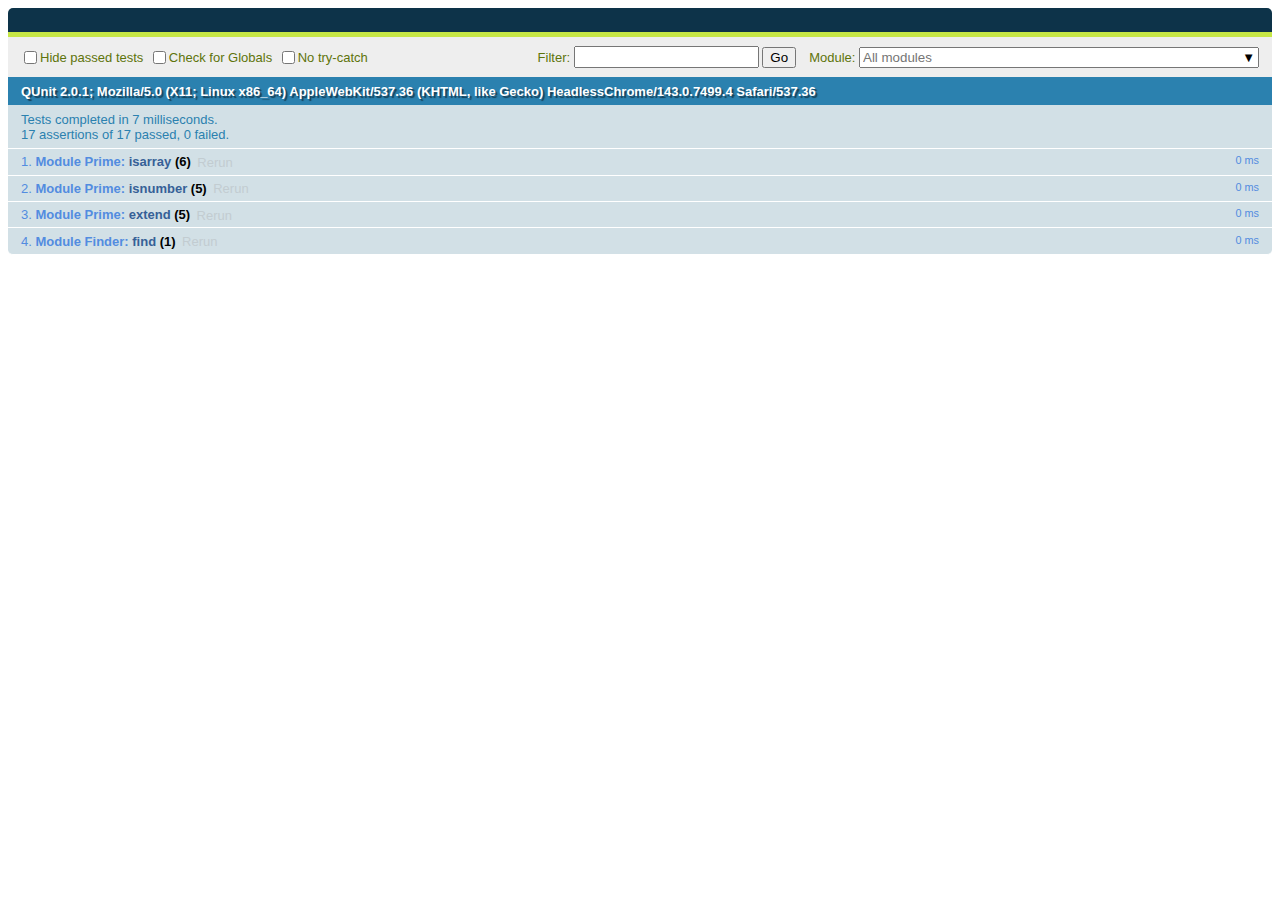
<file: js/test/test.html>
<!DOCTYPE html>
<html>
	<head>
		<meta charset="utf-8" />
		<title></title>
		<link href="qunit/qunit-2.0.1.css" rel="stylesheet" />
		
	</head>
	<body>
		<div id="qunit"></div>
		<div id="qunit-fixture"></div>
		
		
		
		
		
		
		
		<!-- 待测试js库 -->
		<script src="../prime.js"></script>
		<script src="../finder.js"></script>
		<script src="../../dev_document/js/sizzle.js"></script>
		
		
		<!-- 测试用例 -->
		<script src="qunit/qunit-2.0.1.js"></script>
		<script src="test.js"></script>
	</body>
</html>
</file>
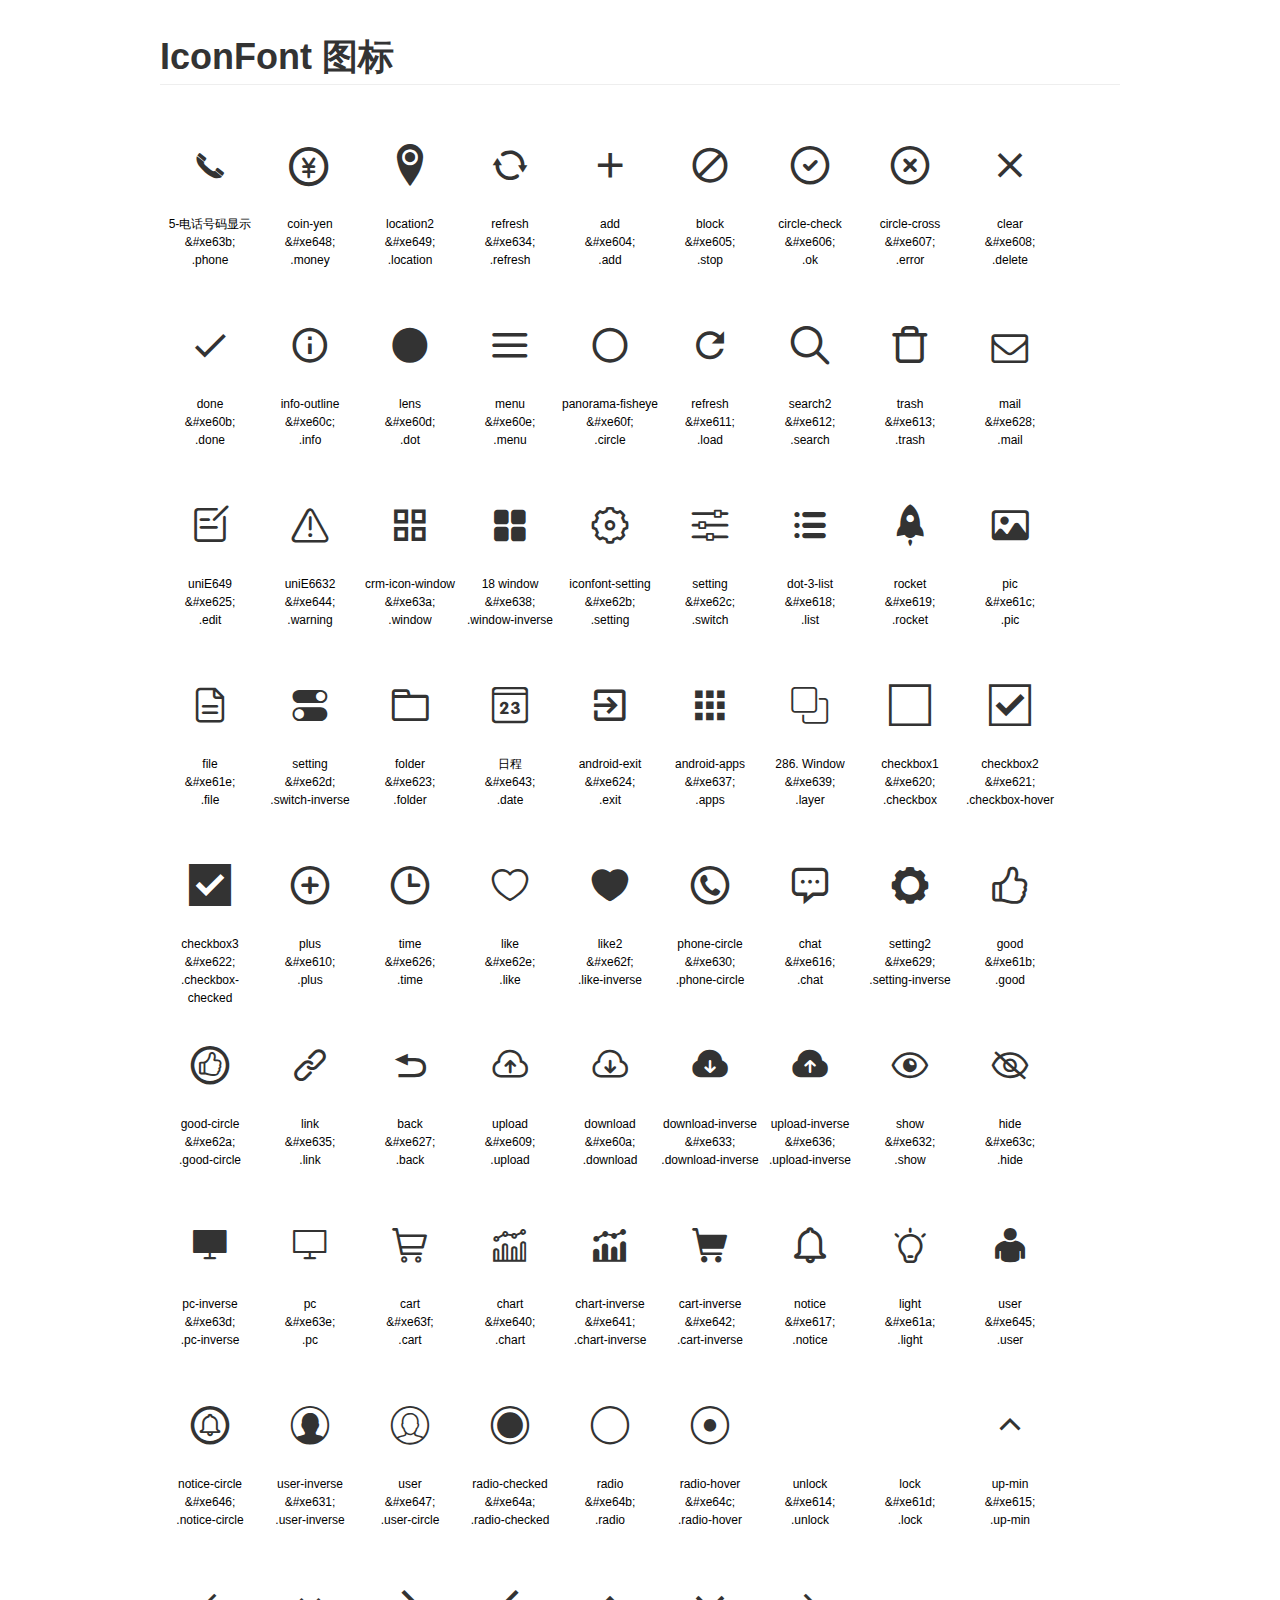
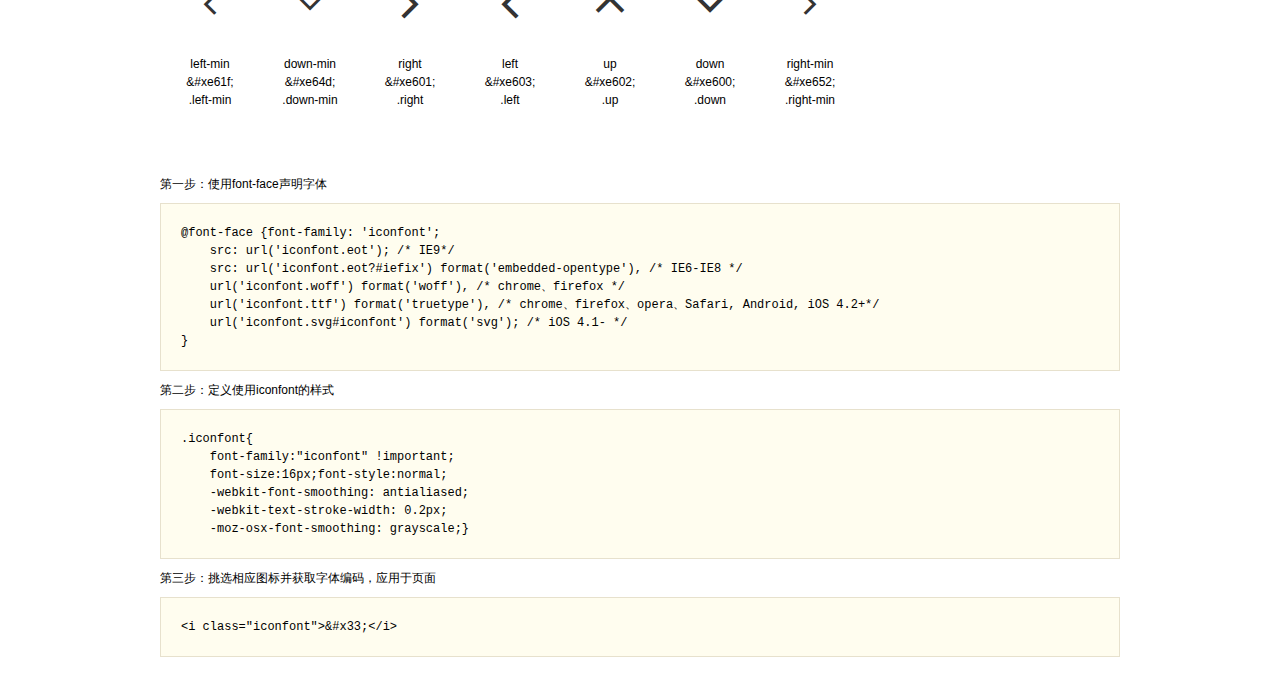
<file: less/iconfont/demo.html>
<!DOCTYPE html>
<html>
<head>
    <meta charset="utf-8"/>
    <title>IconFont</title>
    <link rel="stylesheet" href="demo.css">
    <link rel="stylesheet" href="iconfont.css">
</head>
<body>
    <div class="main">
        <h1>IconFont 图标</h1>
        <ul class="icon_lists clear">
            
                <li>
                <i class="icon iconfont">&#xe63b;</i>
                    <div class="name">5-电话号码显示</div>
                    <div class="code">&amp;#xe63b;</div>
                    <div class="fontclass">.phone</div>
                </li>
            
                <li>
                <i class="icon iconfont">&#xe648;</i>
                    <div class="name">coin-yen</div>
                    <div class="code">&amp;#xe648;</div>
                    <div class="fontclass">.money</div>
                </li>
            
                <li>
                <i class="icon iconfont">&#xe649;</i>
                    <div class="name">location2</div>
                    <div class="code">&amp;#xe649;</div>
                    <div class="fontclass">.location</div>
                </li>
            
                <li>
                <i class="icon iconfont">&#xe634;</i>
                    <div class="name">refresh</div>
                    <div class="code">&amp;#xe634;</div>
                    <div class="fontclass">.refresh</div>
                </li>
            
                <li>
                <i class="icon iconfont">&#xe604;</i>
                    <div class="name">add</div>
                    <div class="code">&amp;#xe604;</div>
                    <div class="fontclass">.add</div>
                </li>
            
                <li>
                <i class="icon iconfont">&#xe605;</i>
                    <div class="name">block</div>
                    <div class="code">&amp;#xe605;</div>
                    <div class="fontclass">.stop</div>
                </li>
            
                <li>
                <i class="icon iconfont">&#xe606;</i>
                    <div class="name">circle-check</div>
                    <div class="code">&amp;#xe606;</div>
                    <div class="fontclass">.ok</div>
                </li>
            
                <li>
                <i class="icon iconfont">&#xe607;</i>
                    <div class="name">circle-cross</div>
                    <div class="code">&amp;#xe607;</div>
                    <div class="fontclass">.error</div>
                </li>
            
                <li>
                <i class="icon iconfont">&#xe608;</i>
                    <div class="name">clear</div>
                    <div class="code">&amp;#xe608;</div>
                    <div class="fontclass">.delete</div>
                </li>
            
                <li>
                <i class="icon iconfont">&#xe60b;</i>
                    <div class="name">done</div>
                    <div class="code">&amp;#xe60b;</div>
                    <div class="fontclass">.done</div>
                </li>
            
                <li>
                <i class="icon iconfont">&#xe60c;</i>
                    <div class="name">info-outline</div>
                    <div class="code">&amp;#xe60c;</div>
                    <div class="fontclass">.info</div>
                </li>
            
                <li>
                <i class="icon iconfont">&#xe60d;</i>
                    <div class="name">lens</div>
                    <div class="code">&amp;#xe60d;</div>
                    <div class="fontclass">.dot</div>
                </li>
            
                <li>
                <i class="icon iconfont">&#xe60e;</i>
                    <div class="name">menu</div>
                    <div class="code">&amp;#xe60e;</div>
                    <div class="fontclass">.menu</div>
                </li>
            
                <li>
                <i class="icon iconfont">&#xe60f;</i>
                    <div class="name">panorama-fisheye</div>
                    <div class="code">&amp;#xe60f;</div>
                    <div class="fontclass">.circle</div>
                </li>
            
                <li>
                <i class="icon iconfont">&#xe611;</i>
                    <div class="name">refresh</div>
                    <div class="code">&amp;#xe611;</div>
                    <div class="fontclass">.load</div>
                </li>
            
                <li>
                <i class="icon iconfont">&#xe612;</i>
                    <div class="name">search2</div>
                    <div class="code">&amp;#xe612;</div>
                    <div class="fontclass">.search</div>
                </li>
            
                <li>
                <i class="icon iconfont">&#xe613;</i>
                    <div class="name">trash</div>
                    <div class="code">&amp;#xe613;</div>
                    <div class="fontclass">.trash</div>
                </li>
            
                <li>
                <i class="icon iconfont">&#xe628;</i>
                    <div class="name">mail</div>
                    <div class="code">&amp;#xe628;</div>
                    <div class="fontclass">.mail</div>
                </li>
            
                <li>
                <i class="icon iconfont">&#xe625;</i>
                    <div class="name">uniE649</div>
                    <div class="code">&amp;#xe625;</div>
                    <div class="fontclass">.edit</div>
                </li>
            
                <li>
                <i class="icon iconfont">&#xe644;</i>
                    <div class="name">uniE6632</div>
                    <div class="code">&amp;#xe644;</div>
                    <div class="fontclass">.warning</div>
                </li>
            
                <li>
                <i class="icon iconfont">&#xe63a;</i>
                    <div class="name">crm-icon-window</div>
                    <div class="code">&amp;#xe63a;</div>
                    <div class="fontclass">.window</div>
                </li>
            
                <li>
                <i class="icon iconfont">&#xe638;</i>
                    <div class="name">18 window</div>
                    <div class="code">&amp;#xe638;</div>
                    <div class="fontclass">.window-inverse</div>
                </li>
            
                <li>
                <i class="icon iconfont">&#xe62b;</i>
                    <div class="name">iconfont-setting</div>
                    <div class="code">&amp;#xe62b;</div>
                    <div class="fontclass">.setting</div>
                </li>
            
                <li>
                <i class="icon iconfont">&#xe62c;</i>
                    <div class="name">setting</div>
                    <div class="code">&amp;#xe62c;</div>
                    <div class="fontclass">.switch</div>
                </li>
            
                <li>
                <i class="icon iconfont">&#xe618;</i>
                    <div class="name">dot-3-list</div>
                    <div class="code">&amp;#xe618;</div>
                    <div class="fontclass">.list</div>
                </li>
            
                <li>
                <i class="icon iconfont">&#xe619;</i>
                    <div class="name">rocket</div>
                    <div class="code">&amp;#xe619;</div>
                    <div class="fontclass">.rocket</div>
                </li>
            
                <li>
                <i class="icon iconfont">&#xe61c;</i>
                    <div class="name">pic</div>
                    <div class="code">&amp;#xe61c;</div>
                    <div class="fontclass">.pic</div>
                </li>
            
                <li>
                <i class="icon iconfont">&#xe61e;</i>
                    <div class="name">file</div>
                    <div class="code">&amp;#xe61e;</div>
                    <div class="fontclass">.file</div>
                </li>
            
                <li>
                <i class="icon iconfont">&#xe62d;</i>
                    <div class="name">setting</div>
                    <div class="code">&amp;#xe62d;</div>
                    <div class="fontclass">.switch-inverse</div>
                </li>
            
                <li>
                <i class="icon iconfont">&#xe623;</i>
                    <div class="name">folder</div>
                    <div class="code">&amp;#xe623;</div>
                    <div class="fontclass">.folder</div>
                </li>
            
                <li>
                <i class="icon iconfont">&#xe643;</i>
                    <div class="name">日程</div>
                    <div class="code">&amp;#xe643;</div>
                    <div class="fontclass">.date</div>
                </li>
            
                <li>
                <i class="icon iconfont">&#xe624;</i>
                    <div class="name">android-exit</div>
                    <div class="code">&amp;#xe624;</div>
                    <div class="fontclass">.exit</div>
                </li>
            
                <li>
                <i class="icon iconfont">&#xe637;</i>
                    <div class="name">android-apps</div>
                    <div class="code">&amp;#xe637;</div>
                    <div class="fontclass">.apps</div>
                </li>
            
                <li>
                <i class="icon iconfont">&#xe639;</i>
                    <div class="name">286. Window</div>
                    <div class="code">&amp;#xe639;</div>
                    <div class="fontclass">.layer</div>
                </li>
            
                <li>
                <i class="icon iconfont">&#xe620;</i>
                    <div class="name">checkbox1</div>
                    <div class="code">&amp;#xe620;</div>
                    <div class="fontclass">.checkbox</div>
                </li>
            
                <li>
                <i class="icon iconfont">&#xe621;</i>
                    <div class="name">checkbox2</div>
                    <div class="code">&amp;#xe621;</div>
                    <div class="fontclass">.checkbox-hover</div>
                </li>
            
                <li>
                <i class="icon iconfont">&#xe622;</i>
                    <div class="name">checkbox3</div>
                    <div class="code">&amp;#xe622;</div>
                    <div class="fontclass">.checkbox-checked</div>
                </li>
            
                <li>
                <i class="icon iconfont">&#xe610;</i>
                    <div class="name">plus</div>
                    <div class="code">&amp;#xe610;</div>
                    <div class="fontclass">.plus</div>
                </li>
            
                <li>
                <i class="icon iconfont">&#xe626;</i>
                    <div class="name">time</div>
                    <div class="code">&amp;#xe626;</div>
                    <div class="fontclass">.time</div>
                </li>
            
                <li>
                <i class="icon iconfont">&#xe62e;</i>
                    <div class="name">like</div>
                    <div class="code">&amp;#xe62e;</div>
                    <div class="fontclass">.like</div>
                </li>
            
                <li>
                <i class="icon iconfont">&#xe62f;</i>
                    <div class="name">like2</div>
                    <div class="code">&amp;#xe62f;</div>
                    <div class="fontclass">.like-inverse</div>
                </li>
            
                <li>
                <i class="icon iconfont">&#xe630;</i>
                    <div class="name">phone-circle</div>
                    <div class="code">&amp;#xe630;</div>
                    <div class="fontclass">.phone-circle</div>
                </li>
            
                <li>
                <i class="icon iconfont">&#xe616;</i>
                    <div class="name">chat</div>
                    <div class="code">&amp;#xe616;</div>
                    <div class="fontclass">.chat</div>
                </li>
            
                <li>
                <i class="icon iconfont">&#xe629;</i>
                    <div class="name">setting2</div>
                    <div class="code">&amp;#xe629;</div>
                    <div class="fontclass">.setting-inverse</div>
                </li>
            
                <li>
                <i class="icon iconfont">&#xe61b;</i>
                    <div class="name">good</div>
                    <div class="code">&amp;#xe61b;</div>
                    <div class="fontclass">.good</div>
                </li>
            
                <li>
                <i class="icon iconfont">&#xe62a;</i>
                    <div class="name">good-circle</div>
                    <div class="code">&amp;#xe62a;</div>
                    <div class="fontclass">.good-circle</div>
                </li>
            
                <li>
                <i class="icon iconfont">&#xe635;</i>
                    <div class="name">link</div>
                    <div class="code">&amp;#xe635;</div>
                    <div class="fontclass">.link</div>
                </li>
            
                <li>
                <i class="icon iconfont">&#xe627;</i>
                    <div class="name">back</div>
                    <div class="code">&amp;#xe627;</div>
                    <div class="fontclass">.back</div>
                </li>
            
                <li>
                <i class="icon iconfont">&#xe609;</i>
                    <div class="name">upload</div>
                    <div class="code">&amp;#xe609;</div>
                    <div class="fontclass">.upload</div>
                </li>
            
                <li>
                <i class="icon iconfont">&#xe60a;</i>
                    <div class="name">download</div>
                    <div class="code">&amp;#xe60a;</div>
                    <div class="fontclass">.download</div>
                </li>
            
                <li>
                <i class="icon iconfont">&#xe633;</i>
                    <div class="name">download-inverse</div>
                    <div class="code">&amp;#xe633;</div>
                    <div class="fontclass">.download-inverse</div>
                </li>
            
                <li>
                <i class="icon iconfont">&#xe636;</i>
                    <div class="name">upload-inverse</div>
                    <div class="code">&amp;#xe636;</div>
                    <div class="fontclass">.upload-inverse</div>
                </li>
            
                <li>
                <i class="icon iconfont">&#xe632;</i>
                    <div class="name">show</div>
                    <div class="code">&amp;#xe632;</div>
                    <div class="fontclass">.show</div>
                </li>
            
                <li>
                <i class="icon iconfont">&#xe63c;</i>
                    <div class="name">hide</div>
                    <div class="code">&amp;#xe63c;</div>
                    <div class="fontclass">.hide</div>
                </li>
            
                <li>
                <i class="icon iconfont">&#xe63d;</i>
                    <div class="name">pc-inverse</div>
                    <div class="code">&amp;#xe63d;</div>
                    <div class="fontclass">.pc-inverse</div>
                </li>
            
                <li>
                <i class="icon iconfont">&#xe63e;</i>
                    <div class="name">pc</div>
                    <div class="code">&amp;#xe63e;</div>
                    <div class="fontclass">.pc</div>
                </li>
            
                <li>
                <i class="icon iconfont">&#xe63f;</i>
                    <div class="name">cart</div>
                    <div class="code">&amp;#xe63f;</div>
                    <div class="fontclass">.cart</div>
                </li>
            
                <li>
                <i class="icon iconfont">&#xe640;</i>
                    <div class="name">chart</div>
                    <div class="code">&amp;#xe640;</div>
                    <div class="fontclass">.chart</div>
                </li>
            
                <li>
                <i class="icon iconfont">&#xe641;</i>
                    <div class="name">chart-inverse</div>
                    <div class="code">&amp;#xe641;</div>
                    <div class="fontclass">.chart-inverse</div>
                </li>
            
                <li>
                <i class="icon iconfont">&#xe642;</i>
                    <div class="name">cart-inverse</div>
                    <div class="code">&amp;#xe642;</div>
                    <div class="fontclass">.cart-inverse</div>
                </li>
            
                <li>
                <i class="icon iconfont">&#xe617;</i>
                    <div class="name">notice</div>
                    <div class="code">&amp;#xe617;</div>
                    <div class="fontclass">.notice</div>
                </li>
            
                <li>
                <i class="icon iconfont">&#xe61a;</i>
                    <div class="name">light</div>
                    <div class="code">&amp;#xe61a;</div>
                    <div class="fontclass">.light</div>
                </li>
            
                <li>
                <i class="icon iconfont">&#xe645;</i>
                    <div class="name">user</div>
                    <div class="code">&amp;#xe645;</div>
                    <div class="fontclass">.user</div>
                </li>
            
                <li>
                <i class="icon iconfont">&#xe646;</i>
                    <div class="name">notice-circle</div>
                    <div class="code">&amp;#xe646;</div>
                    <div class="fontclass">.notice-circle</div>
                </li>
            
                <li>
                <i class="icon iconfont">&#xe631;</i>
                    <div class="name">user-inverse</div>
                    <div class="code">&amp;#xe631;</div>
                    <div class="fontclass">.user-inverse</div>
                </li>
            
                <li>
                <i class="icon iconfont">&#xe647;</i>
                    <div class="name">user</div>
                    <div class="code">&amp;#xe647;</div>
                    <div class="fontclass">.user-circle</div>
                </li>
            
                <li>
                <i class="icon iconfont">&#xe64a;</i>
                    <div class="name">radio-checked</div>
                    <div class="code">&amp;#xe64a;</div>
                    <div class="fontclass">.radio-checked</div>
                </li>
            
                <li>
                <i class="icon iconfont">&#xe64b;</i>
                    <div class="name">radio</div>
                    <div class="code">&amp;#xe64b;</div>
                    <div class="fontclass">.radio</div>
                </li>
            
                <li>
                <i class="icon iconfont">&#xe64c;</i>
                    <div class="name">radio-hover</div>
                    <div class="code">&amp;#xe64c;</div>
                    <div class="fontclass">.radio-hover</div>
                </li>
            
                <li>
                <i class="icon iconfont">&#xe614;</i>
                    <div class="name">unlock</div>
                    <div class="code">&amp;#xe614;</div>
                    <div class="fontclass">.unlock</div>
                </li>
            
                <li>
                <i class="icon iconfont">&#xe61d;</i>
                    <div class="name">lock</div>
                    <div class="code">&amp;#xe61d;</div>
                    <div class="fontclass">.lock</div>
                </li>
            
                <li>
                <i class="icon iconfont">&#xe615;</i>
                    <div class="name">up-min</div>
                    <div class="code">&amp;#xe615;</div>
                    <div class="fontclass">.up-min</div>
                </li>
            
                <li>
                <i class="icon iconfont">&#xe61f;</i>
                    <div class="name">left-min</div>
                    <div class="code">&amp;#xe61f;</div>
                    <div class="fontclass">.left-min</div>
                </li>
            
                <li>
                <i class="icon iconfont">&#xe64d;</i>
                    <div class="name">down-min</div>
                    <div class="code">&amp;#xe64d;</div>
                    <div class="fontclass">.down-min</div>
                </li>
            
                <li>
                <i class="icon iconfont">&#xe601;</i>
                    <div class="name">right</div>
                    <div class="code">&amp;#xe601;</div>
                    <div class="fontclass">.right</div>
                </li>
            
                <li>
                <i class="icon iconfont">&#xe603;</i>
                    <div class="name">left</div>
                    <div class="code">&amp;#xe603;</div>
                    <div class="fontclass">.left</div>
                </li>
            
                <li>
                <i class="icon iconfont">&#xe602;</i>
                    <div class="name">up</div>
                    <div class="code">&amp;#xe602;</div>
                    <div class="fontclass">.up</div>
                </li>
            
                <li>
                <i class="icon iconfont">&#xe600;</i>
                    <div class="name">down</div>
                    <div class="code">&amp;#xe600;</div>
                    <div class="fontclass">.down</div>
                </li>
            
                <li>
                <i class="icon iconfont">&#xe652;</i>
                    <div class="name">right-min</div>
                    <div class="code">&amp;#xe652;</div>
                    <div class="fontclass">.right-min</div>
                </li>
            
        </ul>


        <div class="helps">
            第一步：使用font-face声明字体
            <pre>
@font-face {font-family: 'iconfont';
    src: url('iconfont.eot'); /* IE9*/
    src: url('iconfont.eot?#iefix') format('embedded-opentype'), /* IE6-IE8 */
    url('iconfont.woff') format('woff'), /* chrome、firefox */
    url('iconfont.ttf') format('truetype'), /* chrome、firefox、opera、Safari, Android, iOS 4.2+*/
    url('iconfont.svg#iconfont') format('svg'); /* iOS 4.1- */
}
</pre>
第二步：定义使用iconfont的样式
            <pre>
.iconfont{
    font-family:"iconfont" !important;
    font-size:16px;font-style:normal;
    -webkit-font-smoothing: antialiased;
    -webkit-text-stroke-width: 0.2px;
    -moz-osx-font-smoothing: grayscale;}
</pre>
第三步：挑选相应图标并获取字体编码，应用于页面
<pre>
&lt;i class="iconfont"&gt;&amp;#x33;&lt;/i&gt;
</pre>
        </div>

    </div>
</body>
</html>
</file>
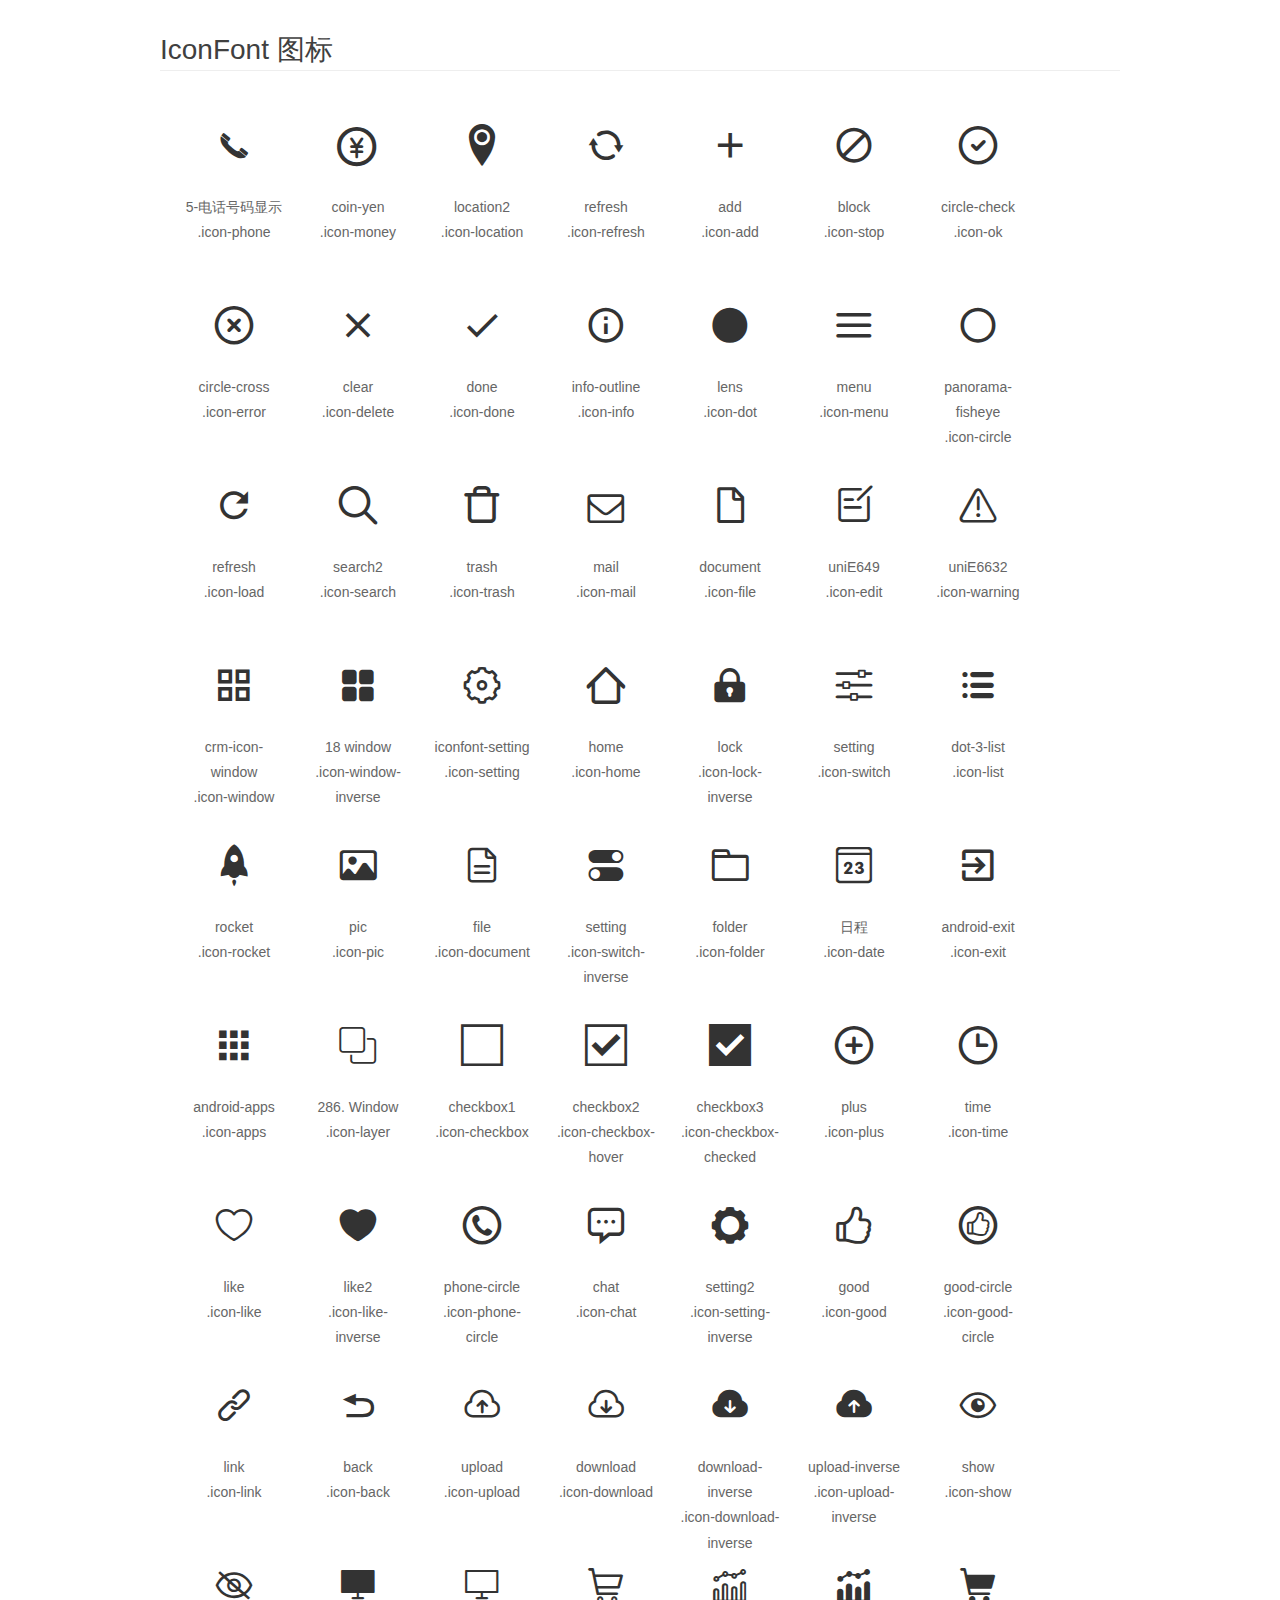
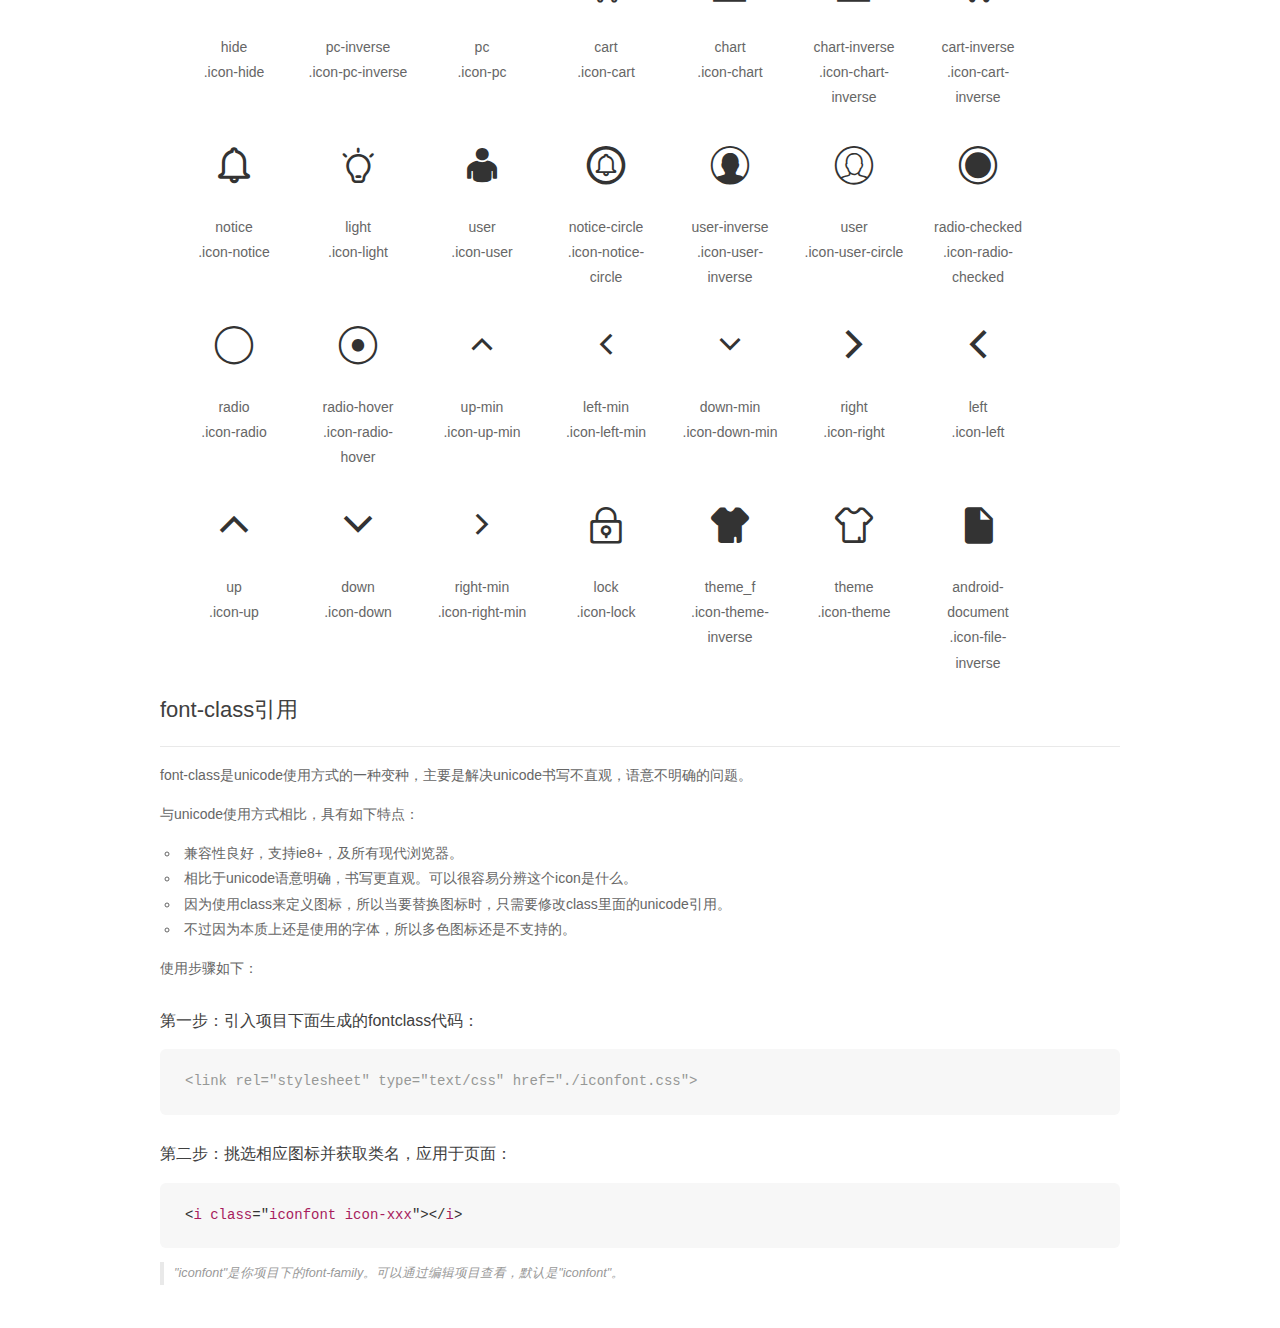
<file: less/iconfont/demo_fontclass.html>
<!DOCTYPE html>
<html>
<head>
    <meta charset="utf-8"/>
    <title>IconFont</title>
    <link rel="stylesheet" href="demo.css">
    <link rel="stylesheet" href="iconfont.css">
</head>
<body>
    <div class="main markdown">
        <h1>IconFont 图标</h1>
        <ul class="icon_lists clear">
            
                <li>
                <i class="icon iconfont icon-phone"></i>
                    <div class="name">5-电话号码显示</div>
                    <div class="fontclass">.icon-phone</div>
                </li>
            
                <li>
                <i class="icon iconfont icon-money"></i>
                    <div class="name">coin-yen</div>
                    <div class="fontclass">.icon-money</div>
                </li>
            
                <li>
                <i class="icon iconfont icon-location"></i>
                    <div class="name">location2</div>
                    <div class="fontclass">.icon-location</div>
                </li>
            
                <li>
                <i class="icon iconfont icon-refresh"></i>
                    <div class="name">refresh</div>
                    <div class="fontclass">.icon-refresh</div>
                </li>
            
                <li>
                <i class="icon iconfont icon-add"></i>
                    <div class="name">add</div>
                    <div class="fontclass">.icon-add</div>
                </li>
            
                <li>
                <i class="icon iconfont icon-stop"></i>
                    <div class="name">block</div>
                    <div class="fontclass">.icon-stop</div>
                </li>
            
                <li>
                <i class="icon iconfont icon-ok"></i>
                    <div class="name">circle-check</div>
                    <div class="fontclass">.icon-ok</div>
                </li>
            
                <li>
                <i class="icon iconfont icon-error"></i>
                    <div class="name">circle-cross</div>
                    <div class="fontclass">.icon-error</div>
                </li>
            
                <li>
                <i class="icon iconfont icon-delete"></i>
                    <div class="name">clear</div>
                    <div class="fontclass">.icon-delete</div>
                </li>
            
                <li>
                <i class="icon iconfont icon-done"></i>
                    <div class="name">done</div>
                    <div class="fontclass">.icon-done</div>
                </li>
            
                <li>
                <i class="icon iconfont icon-info"></i>
                    <div class="name">info-outline</div>
                    <div class="fontclass">.icon-info</div>
                </li>
            
                <li>
                <i class="icon iconfont icon-dot"></i>
                    <div class="name">lens</div>
                    <div class="fontclass">.icon-dot</div>
                </li>
            
                <li>
                <i class="icon iconfont icon-menu"></i>
                    <div class="name">menu</div>
                    <div class="fontclass">.icon-menu</div>
                </li>
            
                <li>
                <i class="icon iconfont icon-circle"></i>
                    <div class="name">panorama-fisheye</div>
                    <div class="fontclass">.icon-circle</div>
                </li>
            
                <li>
                <i class="icon iconfont icon-load"></i>
                    <div class="name">refresh</div>
                    <div class="fontclass">.icon-load</div>
                </li>
            
                <li>
                <i class="icon iconfont icon-search"></i>
                    <div class="name">search2</div>
                    <div class="fontclass">.icon-search</div>
                </li>
            
                <li>
                <i class="icon iconfont icon-trash"></i>
                    <div class="name">trash</div>
                    <div class="fontclass">.icon-trash</div>
                </li>
            
                <li>
                <i class="icon iconfont icon-mail"></i>
                    <div class="name">mail</div>
                    <div class="fontclass">.icon-mail</div>
                </li>
            
                <li>
                <i class="icon iconfont icon-file"></i>
                    <div class="name">document</div>
                    <div class="fontclass">.icon-file</div>
                </li>
            
                <li>
                <i class="icon iconfont icon-edit"></i>
                    <div class="name">uniE649</div>
                    <div class="fontclass">.icon-edit</div>
                </li>
            
                <li>
                <i class="icon iconfont icon-warning"></i>
                    <div class="name">uniE6632</div>
                    <div class="fontclass">.icon-warning</div>
                </li>
            
                <li>
                <i class="icon iconfont icon-window"></i>
                    <div class="name">crm-icon-window</div>
                    <div class="fontclass">.icon-window</div>
                </li>
            
                <li>
                <i class="icon iconfont icon-window-inverse"></i>
                    <div class="name">18 window</div>
                    <div class="fontclass">.icon-window-inverse</div>
                </li>
            
                <li>
                <i class="icon iconfont icon-setting"></i>
                    <div class="name">iconfont-setting</div>
                    <div class="fontclass">.icon-setting</div>
                </li>
            
                <li>
                <i class="icon iconfont icon-home"></i>
                    <div class="name">home</div>
                    <div class="fontclass">.icon-home</div>
                </li>
            
                <li>
                <i class="icon iconfont icon-lock-inverse"></i>
                    <div class="name">lock</div>
                    <div class="fontclass">.icon-lock-inverse</div>
                </li>
            
                <li>
                <i class="icon iconfont icon-switch"></i>
                    <div class="name">setting</div>
                    <div class="fontclass">.icon-switch</div>
                </li>
            
                <li>
                <i class="icon iconfont icon-list"></i>
                    <div class="name">dot-3-list</div>
                    <div class="fontclass">.icon-list</div>
                </li>
            
                <li>
                <i class="icon iconfont icon-rocket"></i>
                    <div class="name">rocket</div>
                    <div class="fontclass">.icon-rocket</div>
                </li>
            
                <li>
                <i class="icon iconfont icon-pic"></i>
                    <div class="name">pic</div>
                    <div class="fontclass">.icon-pic</div>
                </li>
            
                <li>
                <i class="icon iconfont icon-document"></i>
                    <div class="name">file</div>
                    <div class="fontclass">.icon-document</div>
                </li>
            
                <li>
                <i class="icon iconfont icon-switch-inverse"></i>
                    <div class="name">setting</div>
                    <div class="fontclass">.icon-switch-inverse</div>
                </li>
            
                <li>
                <i class="icon iconfont icon-folder"></i>
                    <div class="name">folder</div>
                    <div class="fontclass">.icon-folder</div>
                </li>
            
                <li>
                <i class="icon iconfont icon-date"></i>
                    <div class="name">日程</div>
                    <div class="fontclass">.icon-date</div>
                </li>
            
                <li>
                <i class="icon iconfont icon-exit"></i>
                    <div class="name">android-exit</div>
                    <div class="fontclass">.icon-exit</div>
                </li>
            
                <li>
                <i class="icon iconfont icon-apps"></i>
                    <div class="name">android-apps</div>
                    <div class="fontclass">.icon-apps</div>
                </li>
            
                <li>
                <i class="icon iconfont icon-layer"></i>
                    <div class="name">286. Window</div>
                    <div class="fontclass">.icon-layer</div>
                </li>
            
                <li>
                <i class="icon iconfont icon-checkbox"></i>
                    <div class="name">checkbox1</div>
                    <div class="fontclass">.icon-checkbox</div>
                </li>
            
                <li>
                <i class="icon iconfont icon-checkbox-hover"></i>
                    <div class="name">checkbox2</div>
                    <div class="fontclass">.icon-checkbox-hover</div>
                </li>
            
                <li>
                <i class="icon iconfont icon-checkbox-checked"></i>
                    <div class="name">checkbox3</div>
                    <div class="fontclass">.icon-checkbox-checked</div>
                </li>
            
                <li>
                <i class="icon iconfont icon-plus"></i>
                    <div class="name">plus</div>
                    <div class="fontclass">.icon-plus</div>
                </li>
            
                <li>
                <i class="icon iconfont icon-time"></i>
                    <div class="name">time</div>
                    <div class="fontclass">.icon-time</div>
                </li>
            
                <li>
                <i class="icon iconfont icon-like"></i>
                    <div class="name">like</div>
                    <div class="fontclass">.icon-like</div>
                </li>
            
                <li>
                <i class="icon iconfont icon-like-inverse"></i>
                    <div class="name">like2</div>
                    <div class="fontclass">.icon-like-inverse</div>
                </li>
            
                <li>
                <i class="icon iconfont icon-phone-circle"></i>
                    <div class="name">phone-circle</div>
                    <div class="fontclass">.icon-phone-circle</div>
                </li>
            
                <li>
                <i class="icon iconfont icon-chat"></i>
                    <div class="name">chat</div>
                    <div class="fontclass">.icon-chat</div>
                </li>
            
                <li>
                <i class="icon iconfont icon-setting-inverse"></i>
                    <div class="name">setting2</div>
                    <div class="fontclass">.icon-setting-inverse</div>
                </li>
            
                <li>
                <i class="icon iconfont icon-good"></i>
                    <div class="name">good</div>
                    <div class="fontclass">.icon-good</div>
                </li>
            
                <li>
                <i class="icon iconfont icon-good-circle"></i>
                    <div class="name">good-circle</div>
                    <div class="fontclass">.icon-good-circle</div>
                </li>
            
                <li>
                <i class="icon iconfont icon-link"></i>
                    <div class="name">link</div>
                    <div class="fontclass">.icon-link</div>
                </li>
            
                <li>
                <i class="icon iconfont icon-back"></i>
                    <div class="name">back</div>
                    <div class="fontclass">.icon-back</div>
                </li>
            
                <li>
                <i class="icon iconfont icon-upload"></i>
                    <div class="name">upload</div>
                    <div class="fontclass">.icon-upload</div>
                </li>
            
                <li>
                <i class="icon iconfont icon-download"></i>
                    <div class="name">download</div>
                    <div class="fontclass">.icon-download</div>
                </li>
            
                <li>
                <i class="icon iconfont icon-download-inverse"></i>
                    <div class="name">download-inverse</div>
                    <div class="fontclass">.icon-download-inverse</div>
                </li>
            
                <li>
                <i class="icon iconfont icon-upload-inverse"></i>
                    <div class="name">upload-inverse</div>
                    <div class="fontclass">.icon-upload-inverse</div>
                </li>
            
                <li>
                <i class="icon iconfont icon-show"></i>
                    <div class="name">show</div>
                    <div class="fontclass">.icon-show</div>
                </li>
            
                <li>
                <i class="icon iconfont icon-hide"></i>
                    <div class="name">hide</div>
                    <div class="fontclass">.icon-hide</div>
                </li>
            
                <li>
                <i class="icon iconfont icon-pc-inverse"></i>
                    <div class="name">pc-inverse</div>
                    <div class="fontclass">.icon-pc-inverse</div>
                </li>
            
                <li>
                <i class="icon iconfont icon-pc"></i>
                    <div class="name">pc</div>
                    <div class="fontclass">.icon-pc</div>
                </li>
            
                <li>
                <i class="icon iconfont icon-cart"></i>
                    <div class="name">cart</div>
                    <div class="fontclass">.icon-cart</div>
                </li>
            
                <li>
                <i class="icon iconfont icon-chart"></i>
                    <div class="name">chart</div>
                    <div class="fontclass">.icon-chart</div>
                </li>
            
                <li>
                <i class="icon iconfont icon-chart-inverse"></i>
                    <div class="name">chart-inverse</div>
                    <div class="fontclass">.icon-chart-inverse</div>
                </li>
            
                <li>
                <i class="icon iconfont icon-cart-inverse"></i>
                    <div class="name">cart-inverse</div>
                    <div class="fontclass">.icon-cart-inverse</div>
                </li>
            
                <li>
                <i class="icon iconfont icon-notice"></i>
                    <div class="name">notice</div>
                    <div class="fontclass">.icon-notice</div>
                </li>
            
                <li>
                <i class="icon iconfont icon-light"></i>
                    <div class="name">light</div>
                    <div class="fontclass">.icon-light</div>
                </li>
            
                <li>
                <i class="icon iconfont icon-user"></i>
                    <div class="name">user</div>
                    <div class="fontclass">.icon-user</div>
                </li>
            
                <li>
                <i class="icon iconfont icon-notice-circle"></i>
                    <div class="name">notice-circle</div>
                    <div class="fontclass">.icon-notice-circle</div>
                </li>
            
                <li>
                <i class="icon iconfont icon-user-inverse"></i>
                    <div class="name">user-inverse</div>
                    <div class="fontclass">.icon-user-inverse</div>
                </li>
            
                <li>
                <i class="icon iconfont icon-user-circle"></i>
                    <div class="name">user</div>
                    <div class="fontclass">.icon-user-circle</div>
                </li>
            
                <li>
                <i class="icon iconfont icon-radio-checked"></i>
                    <div class="name">radio-checked</div>
                    <div class="fontclass">.icon-radio-checked</div>
                </li>
            
                <li>
                <i class="icon iconfont icon-radio"></i>
                    <div class="name">radio</div>
                    <div class="fontclass">.icon-radio</div>
                </li>
            
                <li>
                <i class="icon iconfont icon-radio-hover"></i>
                    <div class="name">radio-hover</div>
                    <div class="fontclass">.icon-radio-hover</div>
                </li>
            
                <li>
                <i class="icon iconfont icon-up-min"></i>
                    <div class="name">up-min</div>
                    <div class="fontclass">.icon-up-min</div>
                </li>
            
                <li>
                <i class="icon iconfont icon-left-min"></i>
                    <div class="name">left-min</div>
                    <div class="fontclass">.icon-left-min</div>
                </li>
            
                <li>
                <i class="icon iconfont icon-down-min"></i>
                    <div class="name">down-min</div>
                    <div class="fontclass">.icon-down-min</div>
                </li>
            
                <li>
                <i class="icon iconfont icon-right"></i>
                    <div class="name">right</div>
                    <div class="fontclass">.icon-right</div>
                </li>
            
                <li>
                <i class="icon iconfont icon-left"></i>
                    <div class="name">left</div>
                    <div class="fontclass">.icon-left</div>
                </li>
            
                <li>
                <i class="icon iconfont icon-up"></i>
                    <div class="name">up</div>
                    <div class="fontclass">.icon-up</div>
                </li>
            
                <li>
                <i class="icon iconfont icon-down"></i>
                    <div class="name">down</div>
                    <div class="fontclass">.icon-down</div>
                </li>
            
                <li>
                <i class="icon iconfont icon-right-min"></i>
                    <div class="name">right-min</div>
                    <div class="fontclass">.icon-right-min</div>
                </li>
            
                <li>
                <i class="icon iconfont icon-lock"></i>
                    <div class="name">lock</div>
                    <div class="fontclass">.icon-lock</div>
                </li>
            
                <li>
                <i class="icon iconfont icon-theme-inverse"></i>
                    <div class="name">theme_f</div>
                    <div class="fontclass">.icon-theme-inverse</div>
                </li>
            
                <li>
                <i class="icon iconfont icon-theme"></i>
                    <div class="name">theme</div>
                    <div class="fontclass">.icon-theme</div>
                </li>
            
                <li>
                <i class="icon iconfont icon-file-inverse"></i>
                    <div class="name">android-document</div>
                    <div class="fontclass">.icon-file-inverse</div>
                </li>
            
        </ul>

        <h2 id="font-class-">font-class引用</h2>
        <hr>

        <p>font-class是unicode使用方式的一种变种，主要是解决unicode书写不直观，语意不明确的问题。</p>
        <p>与unicode使用方式相比，具有如下特点：</p>
        <ul>
        <li>兼容性良好，支持ie8+，及所有现代浏览器。</li>
        <li>相比于unicode语意明确，书写更直观。可以很容易分辨这个icon是什么。</li>
        <li>因为使用class来定义图标，所以当要替换图标时，只需要修改class里面的unicode引用。</li>
        <li>不过因为本质上还是使用的字体，所以多色图标还是不支持的。</li>
        </ul>
        <p>使用步骤如下：</p>
        <h3 id="-fontclass-">第一步：引入项目下面生成的fontclass代码：</h3>


        <pre><code class="lang-js hljs javascript"><span class="hljs-comment">&lt;link rel="stylesheet" type="text/css" href="./iconfont.css"&gt;</span></code></pre>
        <h3 id="-">第二步：挑选相应图标并获取类名，应用于页面：</h3>
        <pre><code class="lang-css hljs">&lt;<span class="hljs-selector-tag">i</span> <span class="hljs-selector-tag">class</span>="<span class="hljs-selector-tag">iconfont</span> <span class="hljs-selector-tag">icon-xxx</span>"&gt;&lt;/<span class="hljs-selector-tag">i</span>&gt;</code></pre>
        <blockquote>
        <p>"iconfont"是你项目下的font-family。可以通过编辑项目查看，默认是"iconfont"。</p>
        </blockquote>
    </div>
</body>
</html>
</file>
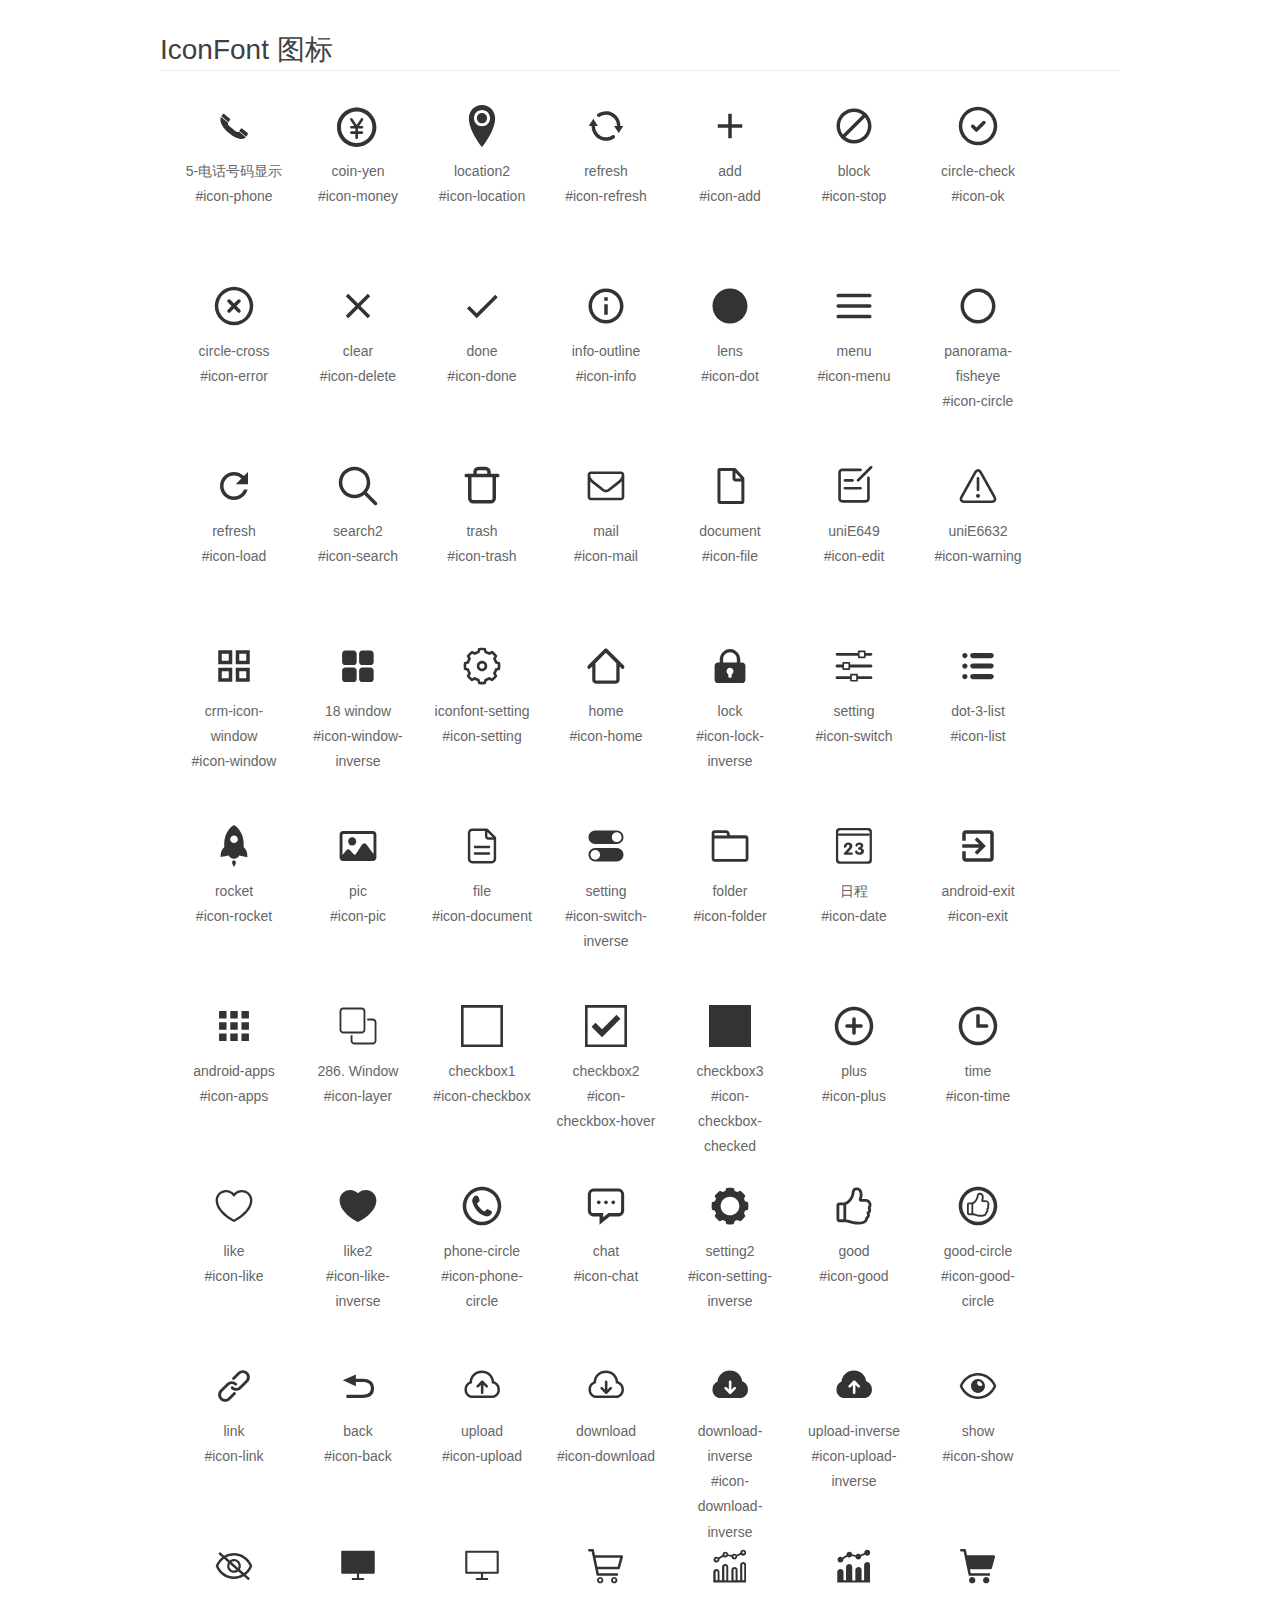
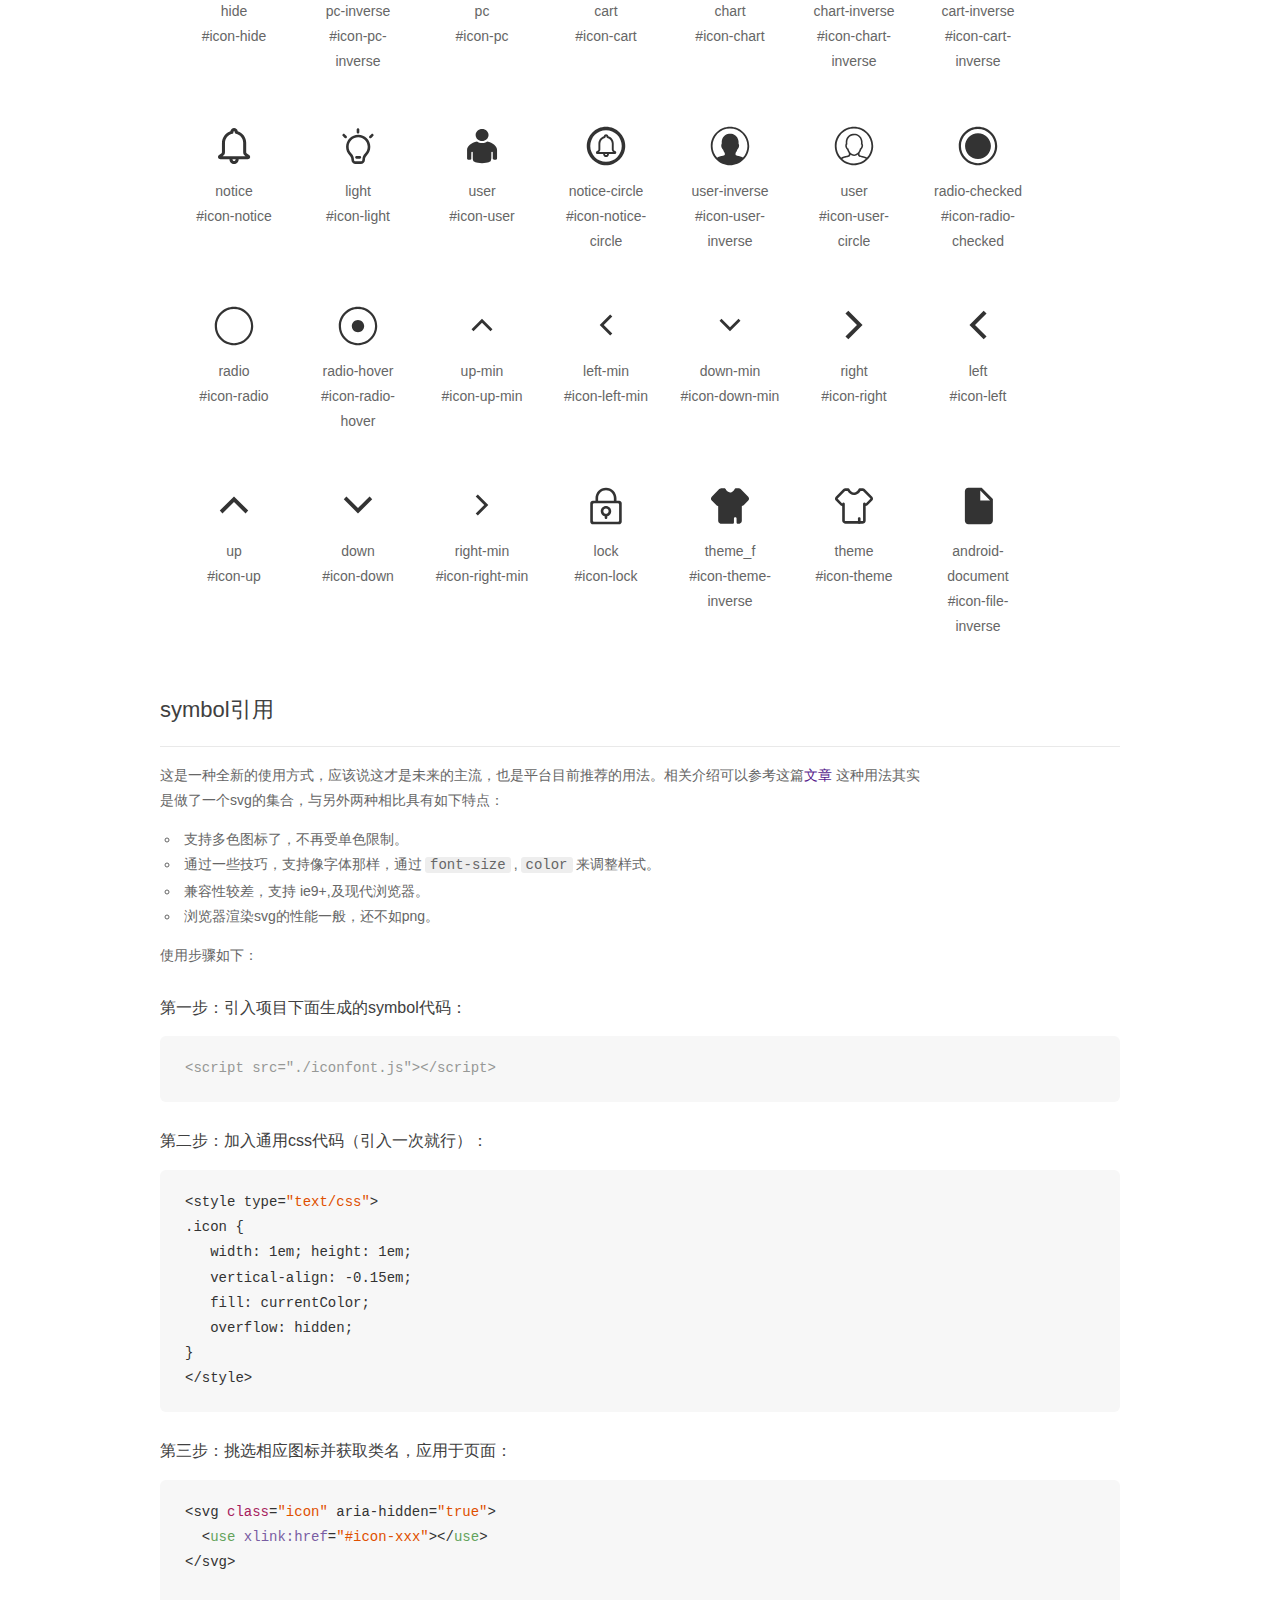
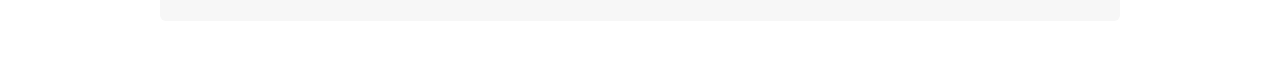
<file: less/iconfont/demo_symbol.html>
<!DOCTYPE html>
<html>
<head>
    <meta charset="utf-8"/>
    <title>IconFont</title>
    <link rel="stylesheet" href="demo.css">
    <script src="iconfont.js"></script>

    <style type="text/css">
        .icon {
          /* 通过设置 font-size 来改变图标大小 */
          width: 1em; height: 1em;
          /* 图标和文字相邻时，垂直对齐 */
          vertical-align: -0.15em;
          /* 通过设置 color 来改变 SVG 的颜色/fill */
          fill: currentColor;
          /* path 和 stroke 溢出 viewBox 部分在 IE 下会显示
             normalize.css 中也包含这行 */
          overflow: hidden;
        }

    </style>
</head>
<body>
    <div class="main markdown">
        <h1>IconFont 图标</h1>
        <ul class="icon_lists clear">
            
                <li>
                    <svg class="icon" aria-hidden="true">
                        <use xlink:href="#icon-phone"></use>
                    </svg>
                    <div class="name">5-电话号码显示</div>
                    <div class="fontclass">#icon-phone</div>
                </li>
            
                <li>
                    <svg class="icon" aria-hidden="true">
                        <use xlink:href="#icon-money"></use>
                    </svg>
                    <div class="name">coin-yen</div>
                    <div class="fontclass">#icon-money</div>
                </li>
            
                <li>
                    <svg class="icon" aria-hidden="true">
                        <use xlink:href="#icon-location"></use>
                    </svg>
                    <div class="name">location2</div>
                    <div class="fontclass">#icon-location</div>
                </li>
            
                <li>
                    <svg class="icon" aria-hidden="true">
                        <use xlink:href="#icon-refresh"></use>
                    </svg>
                    <div class="name">refresh</div>
                    <div class="fontclass">#icon-refresh</div>
                </li>
            
                <li>
                    <svg class="icon" aria-hidden="true">
                        <use xlink:href="#icon-add"></use>
                    </svg>
                    <div class="name">add</div>
                    <div class="fontclass">#icon-add</div>
                </li>
            
                <li>
                    <svg class="icon" aria-hidden="true">
                        <use xlink:href="#icon-stop"></use>
                    </svg>
                    <div class="name">block</div>
                    <div class="fontclass">#icon-stop</div>
                </li>
            
                <li>
                    <svg class="icon" aria-hidden="true">
                        <use xlink:href="#icon-ok"></use>
                    </svg>
                    <div class="name">circle-check</div>
                    <div class="fontclass">#icon-ok</div>
                </li>
            
                <li>
                    <svg class="icon" aria-hidden="true">
                        <use xlink:href="#icon-error"></use>
                    </svg>
                    <div class="name">circle-cross</div>
                    <div class="fontclass">#icon-error</div>
                </li>
            
                <li>
                    <svg class="icon" aria-hidden="true">
                        <use xlink:href="#icon-delete"></use>
                    </svg>
                    <div class="name">clear</div>
                    <div class="fontclass">#icon-delete</div>
                </li>
            
                <li>
                    <svg class="icon" aria-hidden="true">
                        <use xlink:href="#icon-done"></use>
                    </svg>
                    <div class="name">done</div>
                    <div class="fontclass">#icon-done</div>
                </li>
            
                <li>
                    <svg class="icon" aria-hidden="true">
                        <use xlink:href="#icon-info"></use>
                    </svg>
                    <div class="name">info-outline</div>
                    <div class="fontclass">#icon-info</div>
                </li>
            
                <li>
                    <svg class="icon" aria-hidden="true">
                        <use xlink:href="#icon-dot"></use>
                    </svg>
                    <div class="name">lens</div>
                    <div class="fontclass">#icon-dot</div>
                </li>
            
                <li>
                    <svg class="icon" aria-hidden="true">
                        <use xlink:href="#icon-menu"></use>
                    </svg>
                    <div class="name">menu</div>
                    <div class="fontclass">#icon-menu</div>
                </li>
            
                <li>
                    <svg class="icon" aria-hidden="true">
                        <use xlink:href="#icon-circle"></use>
                    </svg>
                    <div class="name">panorama-fisheye</div>
                    <div class="fontclass">#icon-circle</div>
                </li>
            
                <li>
                    <svg class="icon" aria-hidden="true">
                        <use xlink:href="#icon-load"></use>
                    </svg>
                    <div class="name">refresh</div>
                    <div class="fontclass">#icon-load</div>
                </li>
            
                <li>
                    <svg class="icon" aria-hidden="true">
                        <use xlink:href="#icon-search"></use>
                    </svg>
                    <div class="name">search2</div>
                    <div class="fontclass">#icon-search</div>
                </li>
            
                <li>
                    <svg class="icon" aria-hidden="true">
                        <use xlink:href="#icon-trash"></use>
                    </svg>
                    <div class="name">trash</div>
                    <div class="fontclass">#icon-trash</div>
                </li>
            
                <li>
                    <svg class="icon" aria-hidden="true">
                        <use xlink:href="#icon-mail"></use>
                    </svg>
                    <div class="name">mail</div>
                    <div class="fontclass">#icon-mail</div>
                </li>
            
                <li>
                    <svg class="icon" aria-hidden="true">
                        <use xlink:href="#icon-file"></use>
                    </svg>
                    <div class="name">document</div>
                    <div class="fontclass">#icon-file</div>
                </li>
            
                <li>
                    <svg class="icon" aria-hidden="true">
                        <use xlink:href="#icon-edit"></use>
                    </svg>
                    <div class="name">uniE649</div>
                    <div class="fontclass">#icon-edit</div>
                </li>
            
                <li>
                    <svg class="icon" aria-hidden="true">
                        <use xlink:href="#icon-warning"></use>
                    </svg>
                    <div class="name">uniE6632</div>
                    <div class="fontclass">#icon-warning</div>
                </li>
            
                <li>
                    <svg class="icon" aria-hidden="true">
                        <use xlink:href="#icon-window"></use>
                    </svg>
                    <div class="name">crm-icon-window</div>
                    <div class="fontclass">#icon-window</div>
                </li>
            
                <li>
                    <svg class="icon" aria-hidden="true">
                        <use xlink:href="#icon-window-inverse"></use>
                    </svg>
                    <div class="name">18 window</div>
                    <div class="fontclass">#icon-window-inverse</div>
                </li>
            
                <li>
                    <svg class="icon" aria-hidden="true">
                        <use xlink:href="#icon-setting"></use>
                    </svg>
                    <div class="name">iconfont-setting</div>
                    <div class="fontclass">#icon-setting</div>
                </li>
            
                <li>
                    <svg class="icon" aria-hidden="true">
                        <use xlink:href="#icon-home"></use>
                    </svg>
                    <div class="name">home</div>
                    <div class="fontclass">#icon-home</div>
                </li>
            
                <li>
                    <svg class="icon" aria-hidden="true">
                        <use xlink:href="#icon-lock-inverse"></use>
                    </svg>
                    <div class="name">lock</div>
                    <div class="fontclass">#icon-lock-inverse</div>
                </li>
            
                <li>
                    <svg class="icon" aria-hidden="true">
                        <use xlink:href="#icon-switch"></use>
                    </svg>
                    <div class="name">setting</div>
                    <div class="fontclass">#icon-switch</div>
                </li>
            
                <li>
                    <svg class="icon" aria-hidden="true">
                        <use xlink:href="#icon-list"></use>
                    </svg>
                    <div class="name">dot-3-list</div>
                    <div class="fontclass">#icon-list</div>
                </li>
            
                <li>
                    <svg class="icon" aria-hidden="true">
                        <use xlink:href="#icon-rocket"></use>
                    </svg>
                    <div class="name">rocket</div>
                    <div class="fontclass">#icon-rocket</div>
                </li>
            
                <li>
                    <svg class="icon" aria-hidden="true">
                        <use xlink:href="#icon-pic"></use>
                    </svg>
                    <div class="name">pic</div>
                    <div class="fontclass">#icon-pic</div>
                </li>
            
                <li>
                    <svg class="icon" aria-hidden="true">
                        <use xlink:href="#icon-document"></use>
                    </svg>
                    <div class="name">file</div>
                    <div class="fontclass">#icon-document</div>
                </li>
            
                <li>
                    <svg class="icon" aria-hidden="true">
                        <use xlink:href="#icon-switch-inverse"></use>
                    </svg>
                    <div class="name">setting</div>
                    <div class="fontclass">#icon-switch-inverse</div>
                </li>
            
                <li>
                    <svg class="icon" aria-hidden="true">
                        <use xlink:href="#icon-folder"></use>
                    </svg>
                    <div class="name">folder</div>
                    <div class="fontclass">#icon-folder</div>
                </li>
            
                <li>
                    <svg class="icon" aria-hidden="true">
                        <use xlink:href="#icon-date"></use>
                    </svg>
                    <div class="name">日程</div>
                    <div class="fontclass">#icon-date</div>
                </li>
            
                <li>
                    <svg class="icon" aria-hidden="true">
                        <use xlink:href="#icon-exit"></use>
                    </svg>
                    <div class="name">android-exit</div>
                    <div class="fontclass">#icon-exit</div>
                </li>
            
                <li>
                    <svg class="icon" aria-hidden="true">
                        <use xlink:href="#icon-apps"></use>
                    </svg>
                    <div class="name">android-apps</div>
                    <div class="fontclass">#icon-apps</div>
                </li>
            
                <li>
                    <svg class="icon" aria-hidden="true">
                        <use xlink:href="#icon-layer"></use>
                    </svg>
                    <div class="name">286. Window</div>
                    <div class="fontclass">#icon-layer</div>
                </li>
            
                <li>
                    <svg class="icon" aria-hidden="true">
                        <use xlink:href="#icon-checkbox"></use>
                    </svg>
                    <div class="name">checkbox1</div>
                    <div class="fontclass">#icon-checkbox</div>
                </li>
            
                <li>
                    <svg class="icon" aria-hidden="true">
                        <use xlink:href="#icon-checkbox-hover"></use>
                    </svg>
                    <div class="name">checkbox2</div>
                    <div class="fontclass">#icon-checkbox-hover</div>
                </li>
            
                <li>
                    <svg class="icon" aria-hidden="true">
                        <use xlink:href="#icon-checkbox-checked"></use>
                    </svg>
                    <div class="name">checkbox3</div>
                    <div class="fontclass">#icon-checkbox-checked</div>
                </li>
            
                <li>
                    <svg class="icon" aria-hidden="true">
                        <use xlink:href="#icon-plus"></use>
                    </svg>
                    <div class="name">plus</div>
                    <div class="fontclass">#icon-plus</div>
                </li>
            
                <li>
                    <svg class="icon" aria-hidden="true">
                        <use xlink:href="#icon-time"></use>
                    </svg>
                    <div class="name">time</div>
                    <div class="fontclass">#icon-time</div>
                </li>
            
                <li>
                    <svg class="icon" aria-hidden="true">
                        <use xlink:href="#icon-like"></use>
                    </svg>
                    <div class="name">like</div>
                    <div class="fontclass">#icon-like</div>
                </li>
            
                <li>
                    <svg class="icon" aria-hidden="true">
                        <use xlink:href="#icon-like-inverse"></use>
                    </svg>
                    <div class="name">like2</div>
                    <div class="fontclass">#icon-like-inverse</div>
                </li>
            
                <li>
                    <svg class="icon" aria-hidden="true">
                        <use xlink:href="#icon-phone-circle"></use>
                    </svg>
                    <div class="name">phone-circle</div>
                    <div class="fontclass">#icon-phone-circle</div>
                </li>
            
                <li>
                    <svg class="icon" aria-hidden="true">
                        <use xlink:href="#icon-chat"></use>
                    </svg>
                    <div class="name">chat</div>
                    <div class="fontclass">#icon-chat</div>
                </li>
            
                <li>
                    <svg class="icon" aria-hidden="true">
                        <use xlink:href="#icon-setting-inverse"></use>
                    </svg>
                    <div class="name">setting2</div>
                    <div class="fontclass">#icon-setting-inverse</div>
                </li>
            
                <li>
                    <svg class="icon" aria-hidden="true">
                        <use xlink:href="#icon-good"></use>
                    </svg>
                    <div class="name">good</div>
                    <div class="fontclass">#icon-good</div>
                </li>
            
                <li>
                    <svg class="icon" aria-hidden="true">
                        <use xlink:href="#icon-good-circle"></use>
                    </svg>
                    <div class="name">good-circle</div>
                    <div class="fontclass">#icon-good-circle</div>
                </li>
            
                <li>
                    <svg class="icon" aria-hidden="true">
                        <use xlink:href="#icon-link"></use>
                    </svg>
                    <div class="name">link</div>
                    <div class="fontclass">#icon-link</div>
                </li>
            
                <li>
                    <svg class="icon" aria-hidden="true">
                        <use xlink:href="#icon-back"></use>
                    </svg>
                    <div class="name">back</div>
                    <div class="fontclass">#icon-back</div>
                </li>
            
                <li>
                    <svg class="icon" aria-hidden="true">
                        <use xlink:href="#icon-upload"></use>
                    </svg>
                    <div class="name">upload</div>
                    <div class="fontclass">#icon-upload</div>
                </li>
            
                <li>
                    <svg class="icon" aria-hidden="true">
                        <use xlink:href="#icon-download"></use>
                    </svg>
                    <div class="name">download</div>
                    <div class="fontclass">#icon-download</div>
                </li>
            
                <li>
                    <svg class="icon" aria-hidden="true">
                        <use xlink:href="#icon-download-inverse"></use>
                    </svg>
                    <div class="name">download-inverse</div>
                    <div class="fontclass">#icon-download-inverse</div>
                </li>
            
                <li>
                    <svg class="icon" aria-hidden="true">
                        <use xlink:href="#icon-upload-inverse"></use>
                    </svg>
                    <div class="name">upload-inverse</div>
                    <div class="fontclass">#icon-upload-inverse</div>
                </li>
            
                <li>
                    <svg class="icon" aria-hidden="true">
                        <use xlink:href="#icon-show"></use>
                    </svg>
                    <div class="name">show</div>
                    <div class="fontclass">#icon-show</div>
                </li>
            
                <li>
                    <svg class="icon" aria-hidden="true">
                        <use xlink:href="#icon-hide"></use>
                    </svg>
                    <div class="name">hide</div>
                    <div class="fontclass">#icon-hide</div>
                </li>
            
                <li>
                    <svg class="icon" aria-hidden="true">
                        <use xlink:href="#icon-pc-inverse"></use>
                    </svg>
                    <div class="name">pc-inverse</div>
                    <div class="fontclass">#icon-pc-inverse</div>
                </li>
            
                <li>
                    <svg class="icon" aria-hidden="true">
                        <use xlink:href="#icon-pc"></use>
                    </svg>
                    <div class="name">pc</div>
                    <div class="fontclass">#icon-pc</div>
                </li>
            
                <li>
                    <svg class="icon" aria-hidden="true">
                        <use xlink:href="#icon-cart"></use>
                    </svg>
                    <div class="name">cart</div>
                    <div class="fontclass">#icon-cart</div>
                </li>
            
                <li>
                    <svg class="icon" aria-hidden="true">
                        <use xlink:href="#icon-chart"></use>
                    </svg>
                    <div class="name">chart</div>
                    <div class="fontclass">#icon-chart</div>
                </li>
            
                <li>
                    <svg class="icon" aria-hidden="true">
                        <use xlink:href="#icon-chart-inverse"></use>
                    </svg>
                    <div class="name">chart-inverse</div>
                    <div class="fontclass">#icon-chart-inverse</div>
                </li>
            
                <li>
                    <svg class="icon" aria-hidden="true">
                        <use xlink:href="#icon-cart-inverse"></use>
                    </svg>
                    <div class="name">cart-inverse</div>
                    <div class="fontclass">#icon-cart-inverse</div>
                </li>
            
                <li>
                    <svg class="icon" aria-hidden="true">
                        <use xlink:href="#icon-notice"></use>
                    </svg>
                    <div class="name">notice</div>
                    <div class="fontclass">#icon-notice</div>
                </li>
            
                <li>
                    <svg class="icon" aria-hidden="true">
                        <use xlink:href="#icon-light"></use>
                    </svg>
                    <div class="name">light</div>
                    <div class="fontclass">#icon-light</div>
                </li>
            
                <li>
                    <svg class="icon" aria-hidden="true">
                        <use xlink:href="#icon-user"></use>
                    </svg>
                    <div class="name">user</div>
                    <div class="fontclass">#icon-user</div>
                </li>
            
                <li>
                    <svg class="icon" aria-hidden="true">
                        <use xlink:href="#icon-notice-circle"></use>
                    </svg>
                    <div class="name">notice-circle</div>
                    <div class="fontclass">#icon-notice-circle</div>
                </li>
            
                <li>
                    <svg class="icon" aria-hidden="true">
                        <use xlink:href="#icon-user-inverse"></use>
                    </svg>
                    <div class="name">user-inverse</div>
                    <div class="fontclass">#icon-user-inverse</div>
                </li>
            
                <li>
                    <svg class="icon" aria-hidden="true">
                        <use xlink:href="#icon-user-circle"></use>
                    </svg>
                    <div class="name">user</div>
                    <div class="fontclass">#icon-user-circle</div>
                </li>
            
                <li>
                    <svg class="icon" aria-hidden="true">
                        <use xlink:href="#icon-radio-checked"></use>
                    </svg>
                    <div class="name">radio-checked</div>
                    <div class="fontclass">#icon-radio-checked</div>
                </li>
            
                <li>
                    <svg class="icon" aria-hidden="true">
                        <use xlink:href="#icon-radio"></use>
                    </svg>
                    <div class="name">radio</div>
                    <div class="fontclass">#icon-radio</div>
                </li>
            
                <li>
                    <svg class="icon" aria-hidden="true">
                        <use xlink:href="#icon-radio-hover"></use>
                    </svg>
                    <div class="name">radio-hover</div>
                    <div class="fontclass">#icon-radio-hover</div>
                </li>
            
                <li>
                    <svg class="icon" aria-hidden="true">
                        <use xlink:href="#icon-up-min"></use>
                    </svg>
                    <div class="name">up-min</div>
                    <div class="fontclass">#icon-up-min</div>
                </li>
            
                <li>
                    <svg class="icon" aria-hidden="true">
                        <use xlink:href="#icon-left-min"></use>
                    </svg>
                    <div class="name">left-min</div>
                    <div class="fontclass">#icon-left-min</div>
                </li>
            
                <li>
                    <svg class="icon" aria-hidden="true">
                        <use xlink:href="#icon-down-min"></use>
                    </svg>
                    <div class="name">down-min</div>
                    <div class="fontclass">#icon-down-min</div>
                </li>
            
                <li>
                    <svg class="icon" aria-hidden="true">
                        <use xlink:href="#icon-right"></use>
                    </svg>
                    <div class="name">right</div>
                    <div class="fontclass">#icon-right</div>
                </li>
            
                <li>
                    <svg class="icon" aria-hidden="true">
                        <use xlink:href="#icon-left"></use>
                    </svg>
                    <div class="name">left</div>
                    <div class="fontclass">#icon-left</div>
                </li>
            
                <li>
                    <svg class="icon" aria-hidden="true">
                        <use xlink:href="#icon-up"></use>
                    </svg>
                    <div class="name">up</div>
                    <div class="fontclass">#icon-up</div>
                </li>
            
                <li>
                    <svg class="icon" aria-hidden="true">
                        <use xlink:href="#icon-down"></use>
                    </svg>
                    <div class="name">down</div>
                    <div class="fontclass">#icon-down</div>
                </li>
            
                <li>
                    <svg class="icon" aria-hidden="true">
                        <use xlink:href="#icon-right-min"></use>
                    </svg>
                    <div class="name">right-min</div>
                    <div class="fontclass">#icon-right-min</div>
                </li>
            
                <li>
                    <svg class="icon" aria-hidden="true">
                        <use xlink:href="#icon-lock"></use>
                    </svg>
                    <div class="name">lock</div>
                    <div class="fontclass">#icon-lock</div>
                </li>
            
                <li>
                    <svg class="icon" aria-hidden="true">
                        <use xlink:href="#icon-theme-inverse"></use>
                    </svg>
                    <div class="name">theme_f</div>
                    <div class="fontclass">#icon-theme-inverse</div>
                </li>
            
                <li>
                    <svg class="icon" aria-hidden="true">
                        <use xlink:href="#icon-theme"></use>
                    </svg>
                    <div class="name">theme</div>
                    <div class="fontclass">#icon-theme</div>
                </li>
            
                <li>
                    <svg class="icon" aria-hidden="true">
                        <use xlink:href="#icon-file-inverse"></use>
                    </svg>
                    <div class="name">android-document</div>
                    <div class="fontclass">#icon-file-inverse</div>
                </li>
            
        </ul>


        <h2 id="symbol-">symbol引用</h2>
        <hr>

        <p>这是一种全新的使用方式，应该说这才是未来的主流，也是平台目前推荐的用法。相关介绍可以参考这篇<a href="">文章</a>
        这种用法其实是做了一个svg的集合，与另外两种相比具有如下特点：</p>
        <ul>
          <li>支持多色图标了，不再受单色限制。</li>
          <li>通过一些技巧，支持像字体那样，通过<code>font-size</code>,<code>color</code>来调整样式。</li>
          <li>兼容性较差，支持 ie9+,及现代浏览器。</li>
          <li>浏览器渲染svg的性能一般，还不如png。</li>
        </ul>
        <p>使用步骤如下：</p>
        <h3 id="-symbol-">第一步：引入项目下面生成的symbol代码：</h3>
        <pre><code class="lang-js hljs javascript"><span class="hljs-comment">&lt;script src="./iconfont.js"&gt;&lt;/script&gt;</span></code></pre>
        <h3 id="-css-">第二步：加入通用css代码（引入一次就行）：</h3>
        <pre><code class="lang-js hljs javascript">&lt;style type=<span class="hljs-string">"text/css"</span>&gt;
.icon {
   width: <span class="hljs-number">1</span>em; height: <span class="hljs-number">1</span>em;
   vertical-align: <span class="hljs-number">-0.15</span>em;
   fill: currentColor;
   overflow: hidden;
}
&lt;<span class="hljs-regexp">/style&gt;</span></code></pre>
        <h3 id="-">第三步：挑选相应图标并获取类名，应用于页面：</h3>
        <pre><code class="lang-js hljs javascript">&lt;svg <span class="hljs-class"><span class="hljs-keyword">class</span></span>=<span class="hljs-string">"icon"</span> aria-hidden=<span class="hljs-string">"true"</span>&gt;<span class="xml"><span class="hljs-tag">
  &lt;<span class="hljs-name">use</span> <span class="hljs-attr">xlink:href</span>=<span class="hljs-string">"#icon-xxx"</span>&gt;</span><span class="hljs-tag">&lt;/<span class="hljs-name">use</span>&gt;</span>
</span>&lt;<span class="hljs-regexp">/svg&gt;
        </span></code></pre>
    </div>
</body>
</html>
</file>
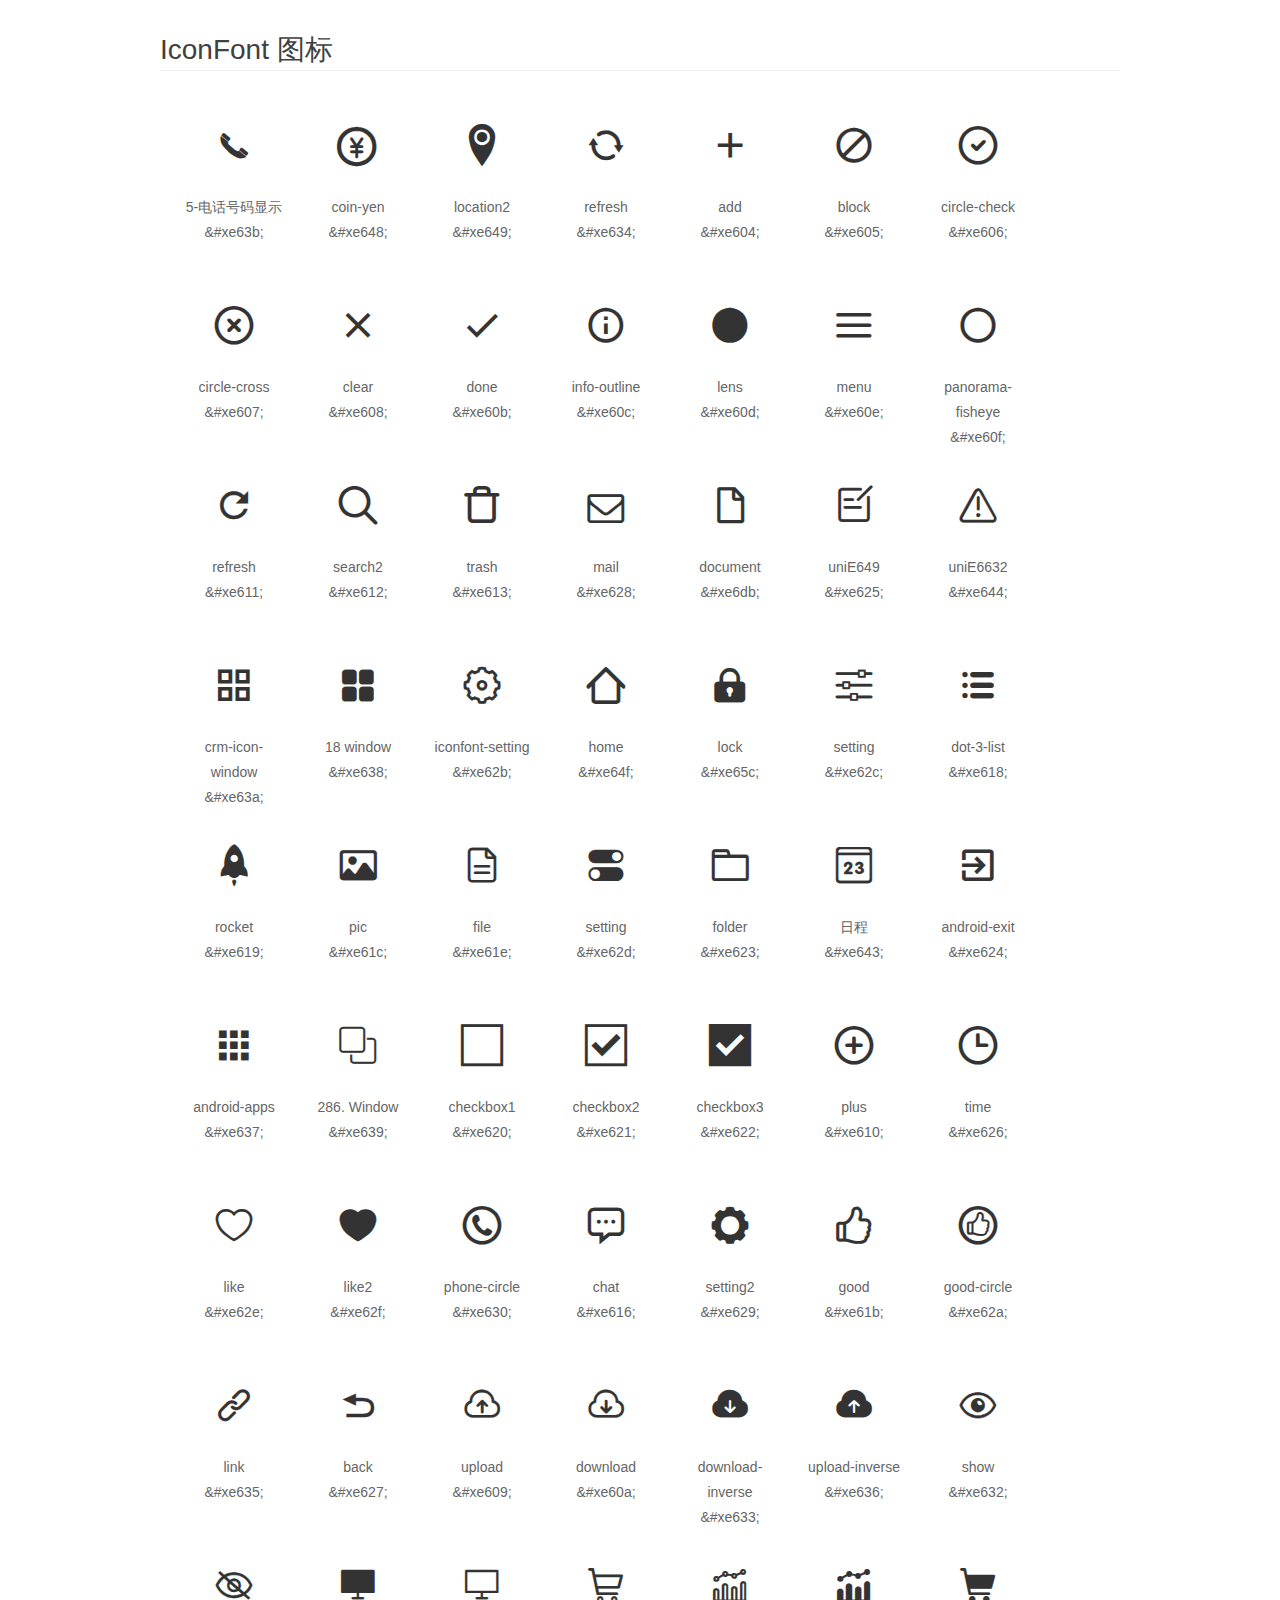
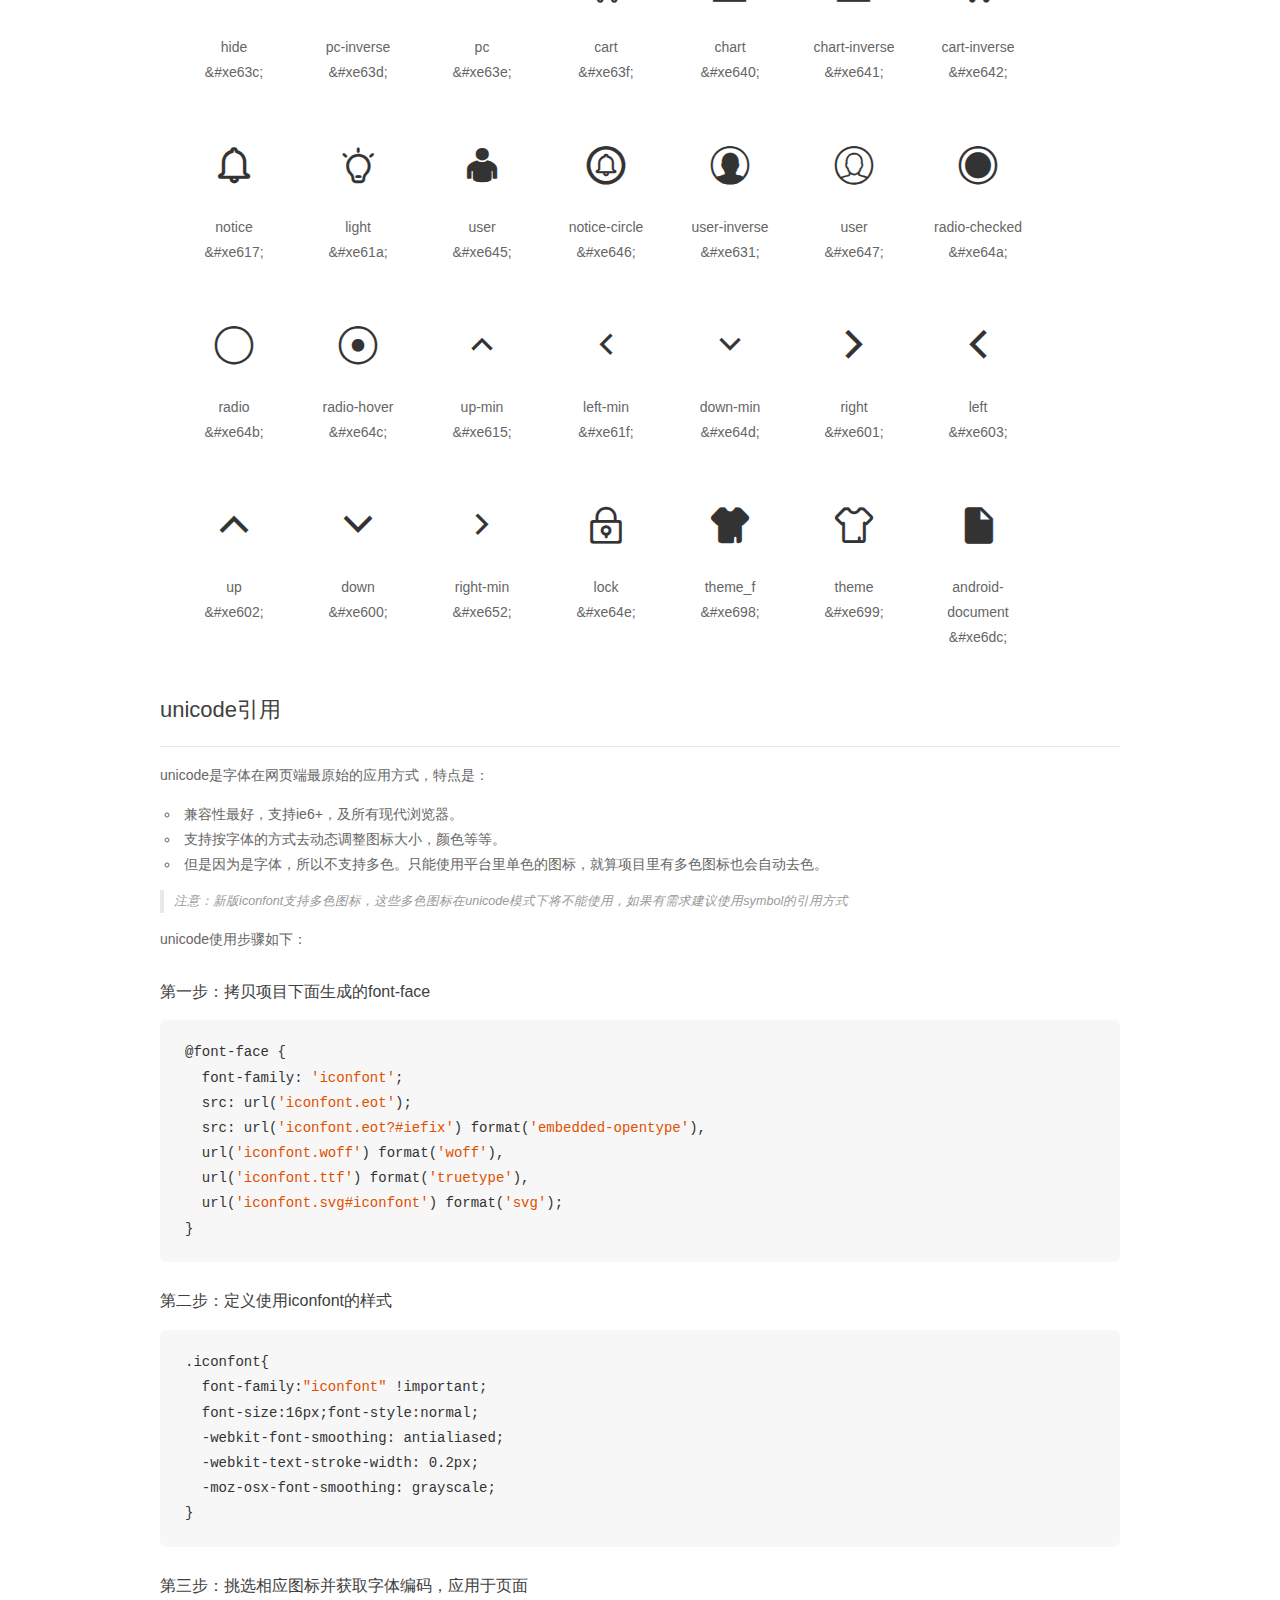
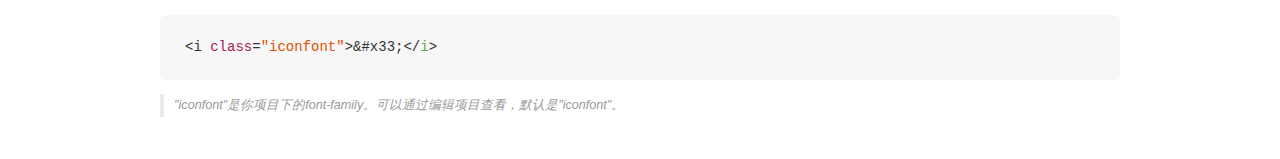
<file: less/iconfont/demo_unicode.html>
<!DOCTYPE html>
<html>
<head>
    <meta charset="utf-8"/>
    <title>IconFont</title>
    <link rel="stylesheet" href="demo.css">

    <style type="text/css">

        @font-face {font-family: "iconfont";
          src: url('iconfont.eot'); /* IE9*/
          src: url('iconfont.eot#iefix') format('embedded-opentype'), /* IE6-IE8 */
          url('iconfont.woff') format('woff'), /* chrome, firefox */
          url('iconfont.ttf') format('truetype'), /* chrome, firefox, opera, Safari, Android, iOS 4.2+*/
          url('iconfont.svg#iconfont') format('svg'); /* iOS 4.1- */
        }

        .iconfont {
          font-family:"iconfont" !important;
          font-size:16px;
          font-style:normal;
          -webkit-font-smoothing: antialiased;
          -webkit-text-stroke-width: 0.2px;
          -moz-osx-font-smoothing: grayscale;
        }

    </style>
</head>
<body>
    <div class="main markdown">
        <h1>IconFont 图标</h1>
        <ul class="icon_lists clear">
            
                <li>
                <i class="icon iconfont">&#xe63b;</i>
                    <div class="name">5-电话号码显示</div>
                    <div class="code">&amp;#xe63b;</div>
                </li>
            
                <li>
                <i class="icon iconfont">&#xe648;</i>
                    <div class="name">coin-yen</div>
                    <div class="code">&amp;#xe648;</div>
                </li>
            
                <li>
                <i class="icon iconfont">&#xe649;</i>
                    <div class="name">location2</div>
                    <div class="code">&amp;#xe649;</div>
                </li>
            
                <li>
                <i class="icon iconfont">&#xe634;</i>
                    <div class="name">refresh</div>
                    <div class="code">&amp;#xe634;</div>
                </li>
            
                <li>
                <i class="icon iconfont">&#xe604;</i>
                    <div class="name">add</div>
                    <div class="code">&amp;#xe604;</div>
                </li>
            
                <li>
                <i class="icon iconfont">&#xe605;</i>
                    <div class="name">block</div>
                    <div class="code">&amp;#xe605;</div>
                </li>
            
                <li>
                <i class="icon iconfont">&#xe606;</i>
                    <div class="name">circle-check</div>
                    <div class="code">&amp;#xe606;</div>
                </li>
            
                <li>
                <i class="icon iconfont">&#xe607;</i>
                    <div class="name">circle-cross</div>
                    <div class="code">&amp;#xe607;</div>
                </li>
            
                <li>
                <i class="icon iconfont">&#xe608;</i>
                    <div class="name">clear</div>
                    <div class="code">&amp;#xe608;</div>
                </li>
            
                <li>
                <i class="icon iconfont">&#xe60b;</i>
                    <div class="name">done</div>
                    <div class="code">&amp;#xe60b;</div>
                </li>
            
                <li>
                <i class="icon iconfont">&#xe60c;</i>
                    <div class="name">info-outline</div>
                    <div class="code">&amp;#xe60c;</div>
                </li>
            
                <li>
                <i class="icon iconfont">&#xe60d;</i>
                    <div class="name">lens</div>
                    <div class="code">&amp;#xe60d;</div>
                </li>
            
                <li>
                <i class="icon iconfont">&#xe60e;</i>
                    <div class="name">menu</div>
                    <div class="code">&amp;#xe60e;</div>
                </li>
            
                <li>
                <i class="icon iconfont">&#xe60f;</i>
                    <div class="name">panorama-fisheye</div>
                    <div class="code">&amp;#xe60f;</div>
                </li>
            
                <li>
                <i class="icon iconfont">&#xe611;</i>
                    <div class="name">refresh</div>
                    <div class="code">&amp;#xe611;</div>
                </li>
            
                <li>
                <i class="icon iconfont">&#xe612;</i>
                    <div class="name">search2</div>
                    <div class="code">&amp;#xe612;</div>
                </li>
            
                <li>
                <i class="icon iconfont">&#xe613;</i>
                    <div class="name">trash</div>
                    <div class="code">&amp;#xe613;</div>
                </li>
            
                <li>
                <i class="icon iconfont">&#xe628;</i>
                    <div class="name">mail</div>
                    <div class="code">&amp;#xe628;</div>
                </li>
            
                <li>
                <i class="icon iconfont">&#xe6db;</i>
                    <div class="name">document</div>
                    <div class="code">&amp;#xe6db;</div>
                </li>
            
                <li>
                <i class="icon iconfont">&#xe625;</i>
                    <div class="name">uniE649</div>
                    <div class="code">&amp;#xe625;</div>
                </li>
            
                <li>
                <i class="icon iconfont">&#xe644;</i>
                    <div class="name">uniE6632</div>
                    <div class="code">&amp;#xe644;</div>
                </li>
            
                <li>
                <i class="icon iconfont">&#xe63a;</i>
                    <div class="name">crm-icon-window</div>
                    <div class="code">&amp;#xe63a;</div>
                </li>
            
                <li>
                <i class="icon iconfont">&#xe638;</i>
                    <div class="name">18 window</div>
                    <div class="code">&amp;#xe638;</div>
                </li>
            
                <li>
                <i class="icon iconfont">&#xe62b;</i>
                    <div class="name">iconfont-setting</div>
                    <div class="code">&amp;#xe62b;</div>
                </li>
            
                <li>
                <i class="icon iconfont">&#xe64f;</i>
                    <div class="name">home</div>
                    <div class="code">&amp;#xe64f;</div>
                </li>
            
                <li>
                <i class="icon iconfont">&#xe65c;</i>
                    <div class="name">lock</div>
                    <div class="code">&amp;#xe65c;</div>
                </li>
            
                <li>
                <i class="icon iconfont">&#xe62c;</i>
                    <div class="name">setting</div>
                    <div class="code">&amp;#xe62c;</div>
                </li>
            
                <li>
                <i class="icon iconfont">&#xe618;</i>
                    <div class="name">dot-3-list</div>
                    <div class="code">&amp;#xe618;</div>
                </li>
            
                <li>
                <i class="icon iconfont">&#xe619;</i>
                    <div class="name">rocket</div>
                    <div class="code">&amp;#xe619;</div>
                </li>
            
                <li>
                <i class="icon iconfont">&#xe61c;</i>
                    <div class="name">pic</div>
                    <div class="code">&amp;#xe61c;</div>
                </li>
            
                <li>
                <i class="icon iconfont">&#xe61e;</i>
                    <div class="name">file</div>
                    <div class="code">&amp;#xe61e;</div>
                </li>
            
                <li>
                <i class="icon iconfont">&#xe62d;</i>
                    <div class="name">setting</div>
                    <div class="code">&amp;#xe62d;</div>
                </li>
            
                <li>
                <i class="icon iconfont">&#xe623;</i>
                    <div class="name">folder</div>
                    <div class="code">&amp;#xe623;</div>
                </li>
            
                <li>
                <i class="icon iconfont">&#xe643;</i>
                    <div class="name">日程</div>
                    <div class="code">&amp;#xe643;</div>
                </li>
            
                <li>
                <i class="icon iconfont">&#xe624;</i>
                    <div class="name">android-exit</div>
                    <div class="code">&amp;#xe624;</div>
                </li>
            
                <li>
                <i class="icon iconfont">&#xe637;</i>
                    <div class="name">android-apps</div>
                    <div class="code">&amp;#xe637;</div>
                </li>
            
                <li>
                <i class="icon iconfont">&#xe639;</i>
                    <div class="name">286. Window</div>
                    <div class="code">&amp;#xe639;</div>
                </li>
            
                <li>
                <i class="icon iconfont">&#xe620;</i>
                    <div class="name">checkbox1</div>
                    <div class="code">&amp;#xe620;</div>
                </li>
            
                <li>
                <i class="icon iconfont">&#xe621;</i>
                    <div class="name">checkbox2</div>
                    <div class="code">&amp;#xe621;</div>
                </li>
            
                <li>
                <i class="icon iconfont">&#xe622;</i>
                    <div class="name">checkbox3</div>
                    <div class="code">&amp;#xe622;</div>
                </li>
            
                <li>
                <i class="icon iconfont">&#xe610;</i>
                    <div class="name">plus</div>
                    <div class="code">&amp;#xe610;</div>
                </li>
            
                <li>
                <i class="icon iconfont">&#xe626;</i>
                    <div class="name">time</div>
                    <div class="code">&amp;#xe626;</div>
                </li>
            
                <li>
                <i class="icon iconfont">&#xe62e;</i>
                    <div class="name">like</div>
                    <div class="code">&amp;#xe62e;</div>
                </li>
            
                <li>
                <i class="icon iconfont">&#xe62f;</i>
                    <div class="name">like2</div>
                    <div class="code">&amp;#xe62f;</div>
                </li>
            
                <li>
                <i class="icon iconfont">&#xe630;</i>
                    <div class="name">phone-circle</div>
                    <div class="code">&amp;#xe630;</div>
                </li>
            
                <li>
                <i class="icon iconfont">&#xe616;</i>
                    <div class="name">chat</div>
                    <div class="code">&amp;#xe616;</div>
                </li>
            
                <li>
                <i class="icon iconfont">&#xe629;</i>
                    <div class="name">setting2</div>
                    <div class="code">&amp;#xe629;</div>
                </li>
            
                <li>
                <i class="icon iconfont">&#xe61b;</i>
                    <div class="name">good</div>
                    <div class="code">&amp;#xe61b;</div>
                </li>
            
                <li>
                <i class="icon iconfont">&#xe62a;</i>
                    <div class="name">good-circle</div>
                    <div class="code">&amp;#xe62a;</div>
                </li>
            
                <li>
                <i class="icon iconfont">&#xe635;</i>
                    <div class="name">link</div>
                    <div class="code">&amp;#xe635;</div>
                </li>
            
                <li>
                <i class="icon iconfont">&#xe627;</i>
                    <div class="name">back</div>
                    <div class="code">&amp;#xe627;</div>
                </li>
            
                <li>
                <i class="icon iconfont">&#xe609;</i>
                    <div class="name">upload</div>
                    <div class="code">&amp;#xe609;</div>
                </li>
            
                <li>
                <i class="icon iconfont">&#xe60a;</i>
                    <div class="name">download</div>
                    <div class="code">&amp;#xe60a;</div>
                </li>
            
                <li>
                <i class="icon iconfont">&#xe633;</i>
                    <div class="name">download-inverse</div>
                    <div class="code">&amp;#xe633;</div>
                </li>
            
                <li>
                <i class="icon iconfont">&#xe636;</i>
                    <div class="name">upload-inverse</div>
                    <div class="code">&amp;#xe636;</div>
                </li>
            
                <li>
                <i class="icon iconfont">&#xe632;</i>
                    <div class="name">show</div>
                    <div class="code">&amp;#xe632;</div>
                </li>
            
                <li>
                <i class="icon iconfont">&#xe63c;</i>
                    <div class="name">hide</div>
                    <div class="code">&amp;#xe63c;</div>
                </li>
            
                <li>
                <i class="icon iconfont">&#xe63d;</i>
                    <div class="name">pc-inverse</div>
                    <div class="code">&amp;#xe63d;</div>
                </li>
            
                <li>
                <i class="icon iconfont">&#xe63e;</i>
                    <div class="name">pc</div>
                    <div class="code">&amp;#xe63e;</div>
                </li>
            
                <li>
                <i class="icon iconfont">&#xe63f;</i>
                    <div class="name">cart</div>
                    <div class="code">&amp;#xe63f;</div>
                </li>
            
                <li>
                <i class="icon iconfont">&#xe640;</i>
                    <div class="name">chart</div>
                    <div class="code">&amp;#xe640;</div>
                </li>
            
                <li>
                <i class="icon iconfont">&#xe641;</i>
                    <div class="name">chart-inverse</div>
                    <div class="code">&amp;#xe641;</div>
                </li>
            
                <li>
                <i class="icon iconfont">&#xe642;</i>
                    <div class="name">cart-inverse</div>
                    <div class="code">&amp;#xe642;</div>
                </li>
            
                <li>
                <i class="icon iconfont">&#xe617;</i>
                    <div class="name">notice</div>
                    <div class="code">&amp;#xe617;</div>
                </li>
            
                <li>
                <i class="icon iconfont">&#xe61a;</i>
                    <div class="name">light</div>
                    <div class="code">&amp;#xe61a;</div>
                </li>
            
                <li>
                <i class="icon iconfont">&#xe645;</i>
                    <div class="name">user</div>
                    <div class="code">&amp;#xe645;</div>
                </li>
            
                <li>
                <i class="icon iconfont">&#xe646;</i>
                    <div class="name">notice-circle</div>
                    <div class="code">&amp;#xe646;</div>
                </li>
            
                <li>
                <i class="icon iconfont">&#xe631;</i>
                    <div class="name">user-inverse</div>
                    <div class="code">&amp;#xe631;</div>
                </li>
            
                <li>
                <i class="icon iconfont">&#xe647;</i>
                    <div class="name">user</div>
                    <div class="code">&amp;#xe647;</div>
                </li>
            
                <li>
                <i class="icon iconfont">&#xe64a;</i>
                    <div class="name">radio-checked</div>
                    <div class="code">&amp;#xe64a;</div>
                </li>
            
                <li>
                <i class="icon iconfont">&#xe64b;</i>
                    <div class="name">radio</div>
                    <div class="code">&amp;#xe64b;</div>
                </li>
            
                <li>
                <i class="icon iconfont">&#xe64c;</i>
                    <div class="name">radio-hover</div>
                    <div class="code">&amp;#xe64c;</div>
                </li>
            
                <li>
                <i class="icon iconfont">&#xe615;</i>
                    <div class="name">up-min</div>
                    <div class="code">&amp;#xe615;</div>
                </li>
            
                <li>
                <i class="icon iconfont">&#xe61f;</i>
                    <div class="name">left-min</div>
                    <div class="code">&amp;#xe61f;</div>
                </li>
            
                <li>
                <i class="icon iconfont">&#xe64d;</i>
                    <div class="name">down-min</div>
                    <div class="code">&amp;#xe64d;</div>
                </li>
            
                <li>
                <i class="icon iconfont">&#xe601;</i>
                    <div class="name">right</div>
                    <div class="code">&amp;#xe601;</div>
                </li>
            
                <li>
                <i class="icon iconfont">&#xe603;</i>
                    <div class="name">left</div>
                    <div class="code">&amp;#xe603;</div>
                </li>
            
                <li>
                <i class="icon iconfont">&#xe602;</i>
                    <div class="name">up</div>
                    <div class="code">&amp;#xe602;</div>
                </li>
            
                <li>
                <i class="icon iconfont">&#xe600;</i>
                    <div class="name">down</div>
                    <div class="code">&amp;#xe600;</div>
                </li>
            
                <li>
                <i class="icon iconfont">&#xe652;</i>
                    <div class="name">right-min</div>
                    <div class="code">&amp;#xe652;</div>
                </li>
            
                <li>
                <i class="icon iconfont">&#xe64e;</i>
                    <div class="name">lock</div>
                    <div class="code">&amp;#xe64e;</div>
                </li>
            
                <li>
                <i class="icon iconfont">&#xe698;</i>
                    <div class="name">theme_f</div>
                    <div class="code">&amp;#xe698;</div>
                </li>
            
                <li>
                <i class="icon iconfont">&#xe699;</i>
                    <div class="name">theme</div>
                    <div class="code">&amp;#xe699;</div>
                </li>
            
                <li>
                <i class="icon iconfont">&#xe6dc;</i>
                    <div class="name">android-document</div>
                    <div class="code">&amp;#xe6dc;</div>
                </li>
            
        </ul>
        <h2 id="unicode-">unicode引用</h2>
        <hr>

        <p>unicode是字体在网页端最原始的应用方式，特点是：</p>
        <ul>
        <li>兼容性最好，支持ie6+，及所有现代浏览器。</li>
        <li>支持按字体的方式去动态调整图标大小，颜色等等。</li>
        <li>但是因为是字体，所以不支持多色。只能使用平台里单色的图标，就算项目里有多色图标也会自动去色。</li>
        </ul>
        <blockquote>
        <p>注意：新版iconfont支持多色图标，这些多色图标在unicode模式下将不能使用，如果有需求建议使用symbol的引用方式</p>
        </blockquote>
        <p>unicode使用步骤如下：</p>
        <h3 id="-font-face">第一步：拷贝项目下面生成的font-face</h3>
        <pre><code class="lang-js hljs javascript">@font-face {
  font-family: <span class="hljs-string">'iconfont'</span>;
  src: url(<span class="hljs-string">'iconfont.eot'</span>);
  src: url(<span class="hljs-string">'iconfont.eot?#iefix'</span>) format(<span class="hljs-string">'embedded-opentype'</span>),
  url(<span class="hljs-string">'iconfont.woff'</span>) format(<span class="hljs-string">'woff'</span>),
  url(<span class="hljs-string">'iconfont.ttf'</span>) format(<span class="hljs-string">'truetype'</span>),
  url(<span class="hljs-string">'iconfont.svg#iconfont'</span>) format(<span class="hljs-string">'svg'</span>);
}
</code></pre>
        <h3 id="-iconfont-">第二步：定义使用iconfont的样式</h3>
        <pre><code class="lang-js hljs javascript">.iconfont{
  font-family:<span class="hljs-string">"iconfont"</span> !important;
  font-size:<span class="hljs-number">16</span>px;font-style:normal;
  -webkit-font-smoothing: antialiased;
  -webkit-text-stroke-width: <span class="hljs-number">0.2</span>px;
  -moz-osx-font-smoothing: grayscale;
}
</code></pre>
        <h3 id="-">第三步：挑选相应图标并获取字体编码，应用于页面</h3>
        <pre><code class="lang-js hljs javascript">&lt;i <span class="hljs-class"><span class="hljs-keyword">class</span></span>=<span class="hljs-string">"iconfont"</span>&gt;&amp;#x33;<span class="xml"><span class="hljs-tag">&lt;/<span class="hljs-name">i</span>&gt;</span></span></code></pre>

        <blockquote>
        <p>"iconfont"是你项目下的font-family。可以通过编辑项目查看，默认是"iconfont"。</p>
        </blockquote>
    </div>


</body>
</html>
</file>
<file: less/iconfont/iconfont.css>
@font-face {font-family: "iconfont";
  src: url('iconfont.eot?t=1508816509333'); /* IE9*/
  src: url('iconfont.eot?t=1508816509333#iefix') format('embedded-opentype'), /* IE6-IE8 */
  url('[data-uri]') format('woff'),
  url('iconfont.ttf?t=1508816509333') format('truetype'), /* chrome, firefox, opera, Safari, Android, iOS 4.2+*/
  url('iconfont.svg?t=1508816509333#iconfont') format('svg'); /* iOS 4.1- */
}

.iconfont {
  font-family:"iconfont" !important;
  font-size:16px;
  font-style:normal;
  -webkit-font-smoothing: antialiased;
  -moz-osx-font-smoothing: grayscale;
}

.icon-phone:before { content: "\e63b"; }

.icon-money:before { content: "\e648"; }

.icon-location:before { content: "\e649"; }

.icon-refresh:before { content: "\e634"; }

.icon-add:before { content: "\e604"; }

.icon-stop:before { content: "\e605"; }

.icon-ok:before { content: "\e606"; }

.icon-error:before { content: "\e607"; }

.icon-delete:before { content: "\e608"; }

.icon-done:before { content: "\e60b"; }

.icon-info:before { content: "\e60c"; }

.icon-dot:before { content: "\e60d"; }

.icon-menu:before { content: "\e60e"; }

.icon-circle:before { content: "\e60f"; }

.icon-load:before { content: "\e611"; }

.icon-search:before { content: "\e612"; }

.icon-trash:before { content: "\e613"; }

.icon-mail:before { content: "\e628"; }

.icon-file:before { content: "\e6db"; }

.icon-edit:before { content: "\e625"; }

.icon-warning:before { content: "\e644"; }

.icon-window:before { content: "\e63a"; }

.icon-window-inverse:before { content: "\e638"; }

.icon-setting:before { content: "\e62b"; }

.icon-home:before { content: "\e64f"; }

.icon-lock-inverse:before { content: "\e65c"; }

.icon-switch:before { content: "\e62c"; }

.icon-list:before { content: "\e618"; }

.icon-rocket:before { content: "\e619"; }

.icon-pic:before { content: "\e61c"; }

.icon-document:before { content: "\e61e"; }

.icon-switch-inverse:before { content: "\e62d"; }

.icon-folder:before { content: "\e623"; }

.icon-date:before { content: "\e643"; }

.icon-exit:before { content: "\e624"; }

.icon-apps:before { content: "\e637"; }

.icon-layer:before { content: "\e639"; }

.icon-checkbox:before { content: "\e620"; }

.icon-checkbox-hover:before { content: "\e621"; }

.icon-checkbox-checked:before { content: "\e622"; }

.icon-plus:before { content: "\e610"; }

.icon-time:before { content: "\e626"; }

.icon-like:before { content: "\e62e"; }

.icon-like-inverse:before { content: "\e62f"; }

.icon-phone-circle:before { content: "\e630"; }

.icon-chat:before { content: "\e616"; }

.icon-setting-inverse:before { content: "\e629"; }

.icon-good:before { content: "\e61b"; }

.icon-good-circle:before { content: "\e62a"; }

.icon-link:before { content: "\e635"; }

.icon-back:before { content: "\e627"; }

.icon-upload:before { content: "\e609"; }

.icon-download:before { content: "\e60a"; }

.icon-download-inverse:before { content: "\e633"; }

.icon-upload-inverse:before { content: "\e636"; }

.icon-show:before { content: "\e632"; }

.icon-hide:before { content: "\e63c"; }

.icon-pc-inverse:before { content: "\e63d"; }

.icon-pc:before { content: "\e63e"; }

.icon-cart:before { content: "\e63f"; }

.icon-chart:before { content: "\e640"; }

.icon-chart-inverse:before { content: "\e641"; }

.icon-cart-inverse:before { content: "\e642"; }

.icon-notice:before { content: "\e617"; }

.icon-light:before { content: "\e61a"; }

.icon-user:before { content: "\e645"; }

.icon-notice-circle:before { content: "\e646"; }

.icon-user-inverse:before { content: "\e631"; }

.icon-user-circle:before { content: "\e647"; }

.icon-radio-checked:before { content: "\e64a"; }

.icon-radio:before { content: "\e64b"; }

.icon-radio-hover:before { content: "\e64c"; }

.icon-up-min:before { content: "\e615"; }

.icon-left-min:before { content: "\e61f"; }

.icon-down-min:before { content: "\e64d"; }

.icon-right:before { content: "\e601"; }

.icon-left:before { content: "\e603"; }

.icon-up:before { content: "\e602"; }

.icon-down:before { content: "\e600"; }

.icon-right-min:before { content: "\e652"; }

.icon-lock:before { content: "\e64e"; }

.icon-theme-inverse:before { content: "\e698"; }

.icon-theme:before { content: "\e699"; }

.icon-file-inverse:before { content: "\e6dc"; }
</file>
<file: js/test/qunit/qunit-2.0.1.css>
/*!
 * QUnit 2.0.1
 * https://qunitjs.com/
 *
 * Copyright jQuery Foundation and other contributors
 * Released under the MIT license
 * https://jquery.org/license
 *
 * Date: 2016-07-23T19:39Z
 */

/** Font Family and Sizes */

#qunit-tests, #qunit-header, #qunit-banner, #qunit-testrunner-toolbar, #qunit-filteredTest, #qunit-userAgent, #qunit-testresult {
	font-family: "Helvetica Neue Light", "HelveticaNeue-Light", "Helvetica Neue", Calibri, Helvetica, Arial, sans-serif;
}

#qunit-testrunner-toolbar, #qunit-filteredTest, #qunit-userAgent, #qunit-testresult, #qunit-tests li { font-size: small; }
#qunit-tests { font-size: smaller; }


/** Resets */

#qunit-tests, #qunit-header, #qunit-banner, #qunit-filteredTest, #qunit-userAgent, #qunit-testresult, #qunit-modulefilter {
	margin: 0;
	padding: 0;
}


/** Header (excluding toolbar) */

#qunit-header {
	padding: 0.5em 0 0.5em 1em;

	color: #8699A4;
	background-color: #0D3349;

	font-size: 1.5em;
	line-height: 1em;
	font-weight: 400;

	border-radius: 5px 5px 0 0;
}

#qunit-header a {
	text-decoration: none;
	color: #C2CCD1;
}

#qunit-header a:hover,
#qunit-header a:focus {
	color: #FFF;
}

#qunit-banner {
	height: 5px;
}

#qunit-filteredTest {
	padding: 0.5em 1em 0.5em 1em;
	color: #366097;
	background-color: #F4FF77;
}

#qunit-userAgent {
	padding: 0.5em 1em 0.5em 1em;
	color: #FFF;
	background-color: #2B81AF;
	text-shadow: rgba(0, 0, 0, 0.5) 2px 2px 1px;
}


/** Toolbar */

#qunit-testrunner-toolbar {
	padding: 0.5em 1em 0.5em 1em;
	color: #5E740B;
	background-color: #EEE;
}

#qunit-testrunner-toolbar .clearfix {
	height: 0;
	clear: both;
}

#qunit-testrunner-toolbar label {
	display: inline-block;
}

#qunit-testrunner-toolbar input[type=checkbox],
#qunit-testrunner-toolbar input[type=radio] {
	margin: 3px;
	vertical-align: -2px;
}

#qunit-testrunner-toolbar input[type=text] {
	box-sizing: border-box;
	height: 1.6em;
}

.qunit-url-config,
.qunit-filter,
#qunit-modulefilter {
	display: inline-block;
	line-height: 2.1em;
}

.qunit-filter,
#qunit-modulefilter {
	float: right;
	position: relative;
	margin-left: 1em;
}

.qunit-url-config label {
	margin-right: 0.5em;
}

#qunit-modulefilter-search {
	box-sizing: border-box;
	width: 400px;
}

#qunit-modulefilter-search-container:after {
	position: absolute;
	right: 0.3em;
	content: "\25bc";
	color: black;
}

#qunit-modulefilter-dropdown {
	/* align with #qunit-modulefilter-search */
	box-sizing: border-box;
	width: 400px;
	position: absolute;
	right: 0;
	top: 50%;
	margin-top: 0.8em;

	border: 1px solid #D3D3D3;
	border-top: none;
	border-radius: 0 0 .25em .25em;
	color: #000;
	background-color: #F5F5F5;
	z-index: 99;
}

#qunit-modulefilter-dropdown a {
	color: inherit;
	text-decoration: none;
}

#qunit-modulefilter-dropdown .clickable.checked {
	font-weight: bold;
	color: #000;
	background-color: #D2E0E6;
}

#qunit-modulefilter-dropdown .clickable:hover {
	color: #FFF;
	background-color: #0D3349;
}

#qunit-modulefilter-actions {
	display: block;
	overflow: auto;

	/* align with #qunit-modulefilter-dropdown-list */
	font: smaller/1.5em sans-serif;
}

#qunit-modulefilter-dropdown #qunit-modulefilter-actions > * {
	box-sizing: border-box;
	max-height: 2.8em;
	display: block;
	padding: 0.4em;
}

#qunit-modulefilter-dropdown #qunit-modulefilter-actions > button {
	float: right;
	font: inherit;
}

#qunit-modulefilter-dropdown #qunit-modulefilter-actions > :last-child {
	/* insert padding to align with checkbox margins */
	padding-left: 3px;
}

#qunit-modulefilter-dropdown-list {
	max-height: 200px;
	overflow-y: auto;
	margin: 0;
	border-top: 2px groove threedhighlight;
	padding: 0.4em 0 0;
	font: smaller/1.5em sans-serif;
}

#qunit-modulefilter-dropdown-list li {
	white-space: nowrap;
	overflow: hidden;
	text-overflow: ellipsis;
}

#qunit-modulefilter-dropdown-list .clickable {
	display: block;
	padding-left: 0.15em;
}


/** Tests: Pass/Fail */

#qunit-tests {
	list-style-position: inside;
}

#qunit-tests li {
	padding: 0.4em 1em 0.4em 1em;
	border-bottom: 1px solid #FFF;
	list-style-position: inside;
}

#qunit-tests > li {
	display: none;
}

#qunit-tests li.running,
#qunit-tests li.pass,
#qunit-tests li.fail,
#qunit-tests li.skipped {
	display: list-item;
}

#qunit-tests.hidepass {
	position: relative;
}

#qunit-tests.hidepass li.running,
#qunit-tests.hidepass li.pass {
	visibility: hidden;
	position: absolute;
	width:   0;
	height:  0;
	padding: 0;
	border:  0;
	margin:  0;
}

#qunit-tests li strong {
	cursor: pointer;
}

#qunit-tests li.skipped strong {
	cursor: default;
}

#qunit-tests li a {
	padding: 0.5em;
	color: #C2CCD1;
	text-decoration: none;
}

#qunit-tests li p a {
	padding: 0.25em;
	color: #6B6464;
}
#qunit-tests li a:hover,
#qunit-tests li a:focus {
	color: #000;
}

#qunit-tests li .runtime {
	float: right;
	font-size: smaller;
}

.qunit-assert-list {
	margin-top: 0.5em;
	padding: 0.5em;

	background-color: #FFF;

	border-radius: 5px;
}

.qunit-source {
	margin: 0.6em 0 0.3em;
}

.qunit-collapsed {
	display: none;
}

#qunit-tests table {
	border-collapse: collapse;
	margin-top: 0.2em;
}

#qunit-tests th {
	text-align: right;
	vertical-align: top;
	padding: 0 0.5em 0 0;
}

#qunit-tests td {
	vertical-align: top;
}

#qunit-tests pre {
	margin: 0;
	white-space: pre-wrap;
	word-wrap: break-word;
}

#qunit-tests del {
	color: #374E0C;
	background-color: #E0F2BE;
	text-decoration: none;
}

#qunit-tests ins {
	color: #500;
	background-color: #FFCACA;
	text-decoration: none;
}

/*** Test Counts */

#qunit-tests b.counts                       { color: #000; }
#qunit-tests b.passed                       { color: #5E740B; }
#qunit-tests b.failed                       { color: #710909; }

#qunit-tests li li {
	padding: 5px;
	background-color: #FFF;
	border-bottom: none;
	list-style-position: inside;
}

/*** Passing Styles */

#qunit-tests li li.pass {
	color: #3C510C;
	background-color: #FFF;
	border-left: 10px solid #C6E746;
}

#qunit-tests .pass                          { color: #528CE0; background-color: #D2E0E6; }
#qunit-tests .pass .test-name               { color: #366097; }

#qunit-tests .pass .test-actual,
#qunit-tests .pass .test-expected           { color: #999; }

#qunit-banner.qunit-pass                    { background-color: #C6E746; }

/*** Failing Styles */

#qunit-tests li li.fail {
	color: #710909;
	background-color: #FFF;
	border-left: 10px solid #EE5757;
	white-space: pre;
}

#qunit-tests > li:last-child {
	border-radius: 0 0 5px 5px;
}

#qunit-tests .fail                          { color: #000; background-color: #EE5757; }
#qunit-tests .fail .test-name,
#qunit-tests .fail .module-name             { color: #000; }

#qunit-tests .fail .test-actual             { color: #EE5757; }
#qunit-tests .fail .test-expected           { color: #008000; }

#qunit-banner.qunit-fail                    { background-color: #EE5757; }

/*** Skipped tests */

#qunit-tests .skipped {
	background-color: #EBECE9;
}

#qunit-tests .qunit-skipped-label {
	background-color: #F4FF77;
	display: inline-block;
	font-style: normal;
	color: #366097;
	line-height: 1.8em;
	padding: 0 0.5em;
	margin: -0.4em 0.4em -0.4em 0;
}

/** Result */

#qunit-testresult {
	padding: 0.5em 1em 0.5em 1em;

	color: #2B81AF;
	background-color: #D2E0E6;

	border-bottom: 1px solid #FFF;
}
#qunit-testresult .module-name {
	font-weight: 700;
}

/** Fixture */

#qunit-fixture {
	position: absolute;
	top: -10000px;
	left: -10000px;
	width: 1000px;
	height: 1000px;
}
</file>
<file: less/iconfont/demo.css>
*{margin: 0;padding: 0;list-style: none;}
/*
KISSY CSS Reset
理念：1. reset 的目的不是清除浏览器的默认样式，这仅是部分工作。清除和重置是紧密不可分的。
2. reset 的目的不是让默认样式在所有浏览器下一致，而是减少默认样式有可能带来的问题。
3. reset 期望提供一套普适通用的基础样式。但没有银弹，推荐根据具体需求，裁剪和修改后再使用。
特色：1. 适应中文；2. 基于最新主流浏览器。
维护：玉伯<lifesinger@gmail.com>, 正淳<ragecarrier@gmail.com>
 */

/** 清除内外边距 **/
body, h1, h2, h3, h4, h5, h6, hr, p, blockquote, /* structural elements 结构元素 */
dl, dt, dd, ul, ol, li, /* list elements 列表元素 */
pre, /* text formatting elements 文本格式元素 */
form, fieldset, legend, button, input, textarea, /* form elements 表单元素 */
th, td /* table elements 表格元素 */ {
  margin: 0;
  padding: 0;
}

/** 设置默认字体 **/
body,
button, input, select, textarea /* for ie */ {
  font: 12px/1.5 tahoma, arial, \5b8b\4f53, sans-serif;
}
h1, h2, h3, h4, h5, h6 { font-size: 100%; }
address, cite, dfn, em, var { font-style: normal; } /* 将斜体扶正 */
code, kbd, pre, samp { font-family: courier new, courier, monospace; } /* 统一等宽字体 */
small { font-size: 12px; } /* 小于 12px 的中文很难阅读，让 small 正常化 */

/** 重置列表元素 **/
ul, ol { list-style: none; }

/** 重置文本格式元素 **/
a { text-decoration: none; }
a:hover { text-decoration: underline; }


/** 重置表单元素 **/
legend { color: #000; } /* for ie6 */
fieldset, img { border: 0; } /* img 搭车：让链接里的 img 无边框 */
button, input, select, textarea { font-size: 100%; } /* 使得表单元素在 ie 下能继承字体大小 */
/* 注：optgroup 无法扶正 */

/** 重置表格元素 **/
table { border-collapse: collapse; border-spacing: 0; }

/* 清除浮动 */
.ks-clear:after, .clear:after {
  content: '\20';
  display: block;
  height: 0;
  clear: both;
}
.ks-clear, .clear {
  *zoom: 1;
}

.main {
  padding: 30px 100px;
width: 960px;
margin: 0 auto;
}
.main h1{font-size:36px; color:#333; text-align:left;margin-bottom:30px; border-bottom: 1px solid #eee;}

.helps{margin-top:40px;}
.helps pre{
  padding:20px;
  margin:10px 0;
  border:solid 1px #e7e1cd;
  background-color: #fffdef;
  overflow: auto;
}

.icon_lists{
  width: 100% !important;

}

.icon_lists li{
  float:left;
  width: 100px;
  height:180px;
  text-align: center;
  list-style: none !important;
}
.icon_lists .icon{
  font-size: 42px;
  line-height: 100px;
  margin: 10px 0;
  color:#333;
  -webkit-transition: font-size 0.25s ease-out 0s;
  -moz-transition: font-size 0.25s ease-out 0s;
  transition: font-size 0.25s ease-out 0s;

}
.icon_lists .icon:hover{
  font-size: 100px;
}



.markdown {
  color: #666;
  font-size: 14px;
  line-height: 1.8;
}

.highlight {
  line-height: 1.5;
}

.markdown img {
  vertical-align: middle;
  max-width: 100%;
}

.markdown h1 {
  color: #404040;
  font-weight: 500;
  line-height: 40px;
  margin-bottom: 24px;
}

.markdown h2,
.markdown h3,
.markdown h4,
.markdown h5,
.markdown h6 {
  color: #404040;
  margin: 1.6em 0 0.6em 0;
  font-weight: 500;
  clear: both;
}

.markdown h1 {
  font-size: 28px;
}

.markdown h2 {
  font-size: 22px;
}

.markdown h3 {
  font-size: 16px;
}

.markdown h4 {
  font-size: 14px;
}

.markdown h5 {
  font-size: 12px;
}

.markdown h6 {
  font-size: 12px;
}

.markdown hr {
  height: 1px;
  border: 0;
  background: #e9e9e9;
  margin: 16px 0;
  clear: both;
}

.markdown p,
.markdown pre {
  margin: 1em 0;
}

.markdown > p,
.markdown > blockquote,
.markdown > .highlight,
.markdown > ol,
.markdown > ul {
  width: 80%;
}

.markdown ul > li {
  list-style: circle;
}

.markdown > ul li,
.markdown blockquote ul > li {
  margin-left: 20px;
  padding-left: 4px;
}

.markdown > ul li p,
.markdown > ol li p {
  margin: 0.6em 0;
}

.markdown ol > li {
  list-style: decimal;
}

.markdown > ol li,
.markdown blockquote ol > li {
  margin-left: 20px;
  padding-left: 4px;
}

.markdown code {
  margin: 0 3px;
  padding: 0 5px;
  background: #eee;
  border-radius: 3px;
}

.markdown pre {
  border-radius: 6px;
  background: #f7f7f7;
  padding: 20px;
}

.markdown pre code {
  border: none;
  background: #f7f7f7;
  margin: 0;
}

.markdown strong,
.markdown b {
  font-weight: 600;
}

.markdown > table {
  border-collapse: collapse;
  border-spacing: 0px;
  empty-cells: show;
  border: 1px solid #e9e9e9;
  width: 95%;
  margin-bottom: 24px;
}

.markdown > table th {
  white-space: nowrap;
  color: #333;
  font-weight: 600;

}

.markdown > table th,
.markdown > table td {
  border: 1px solid #e9e9e9;
  padding: 8px 16px;
  text-align: left;
}

.markdown > table th {
  background: #F7F7F7;
}

.markdown blockquote {
  font-size: 90%;
  color: #999;
  border-left: 4px solid #e9e9e9;
  padding-left: 0.8em;
  margin: 1em 0;
  font-style: italic;
}

.markdown blockquote p {
  margin: 0;
}

.markdown .anchor {
  opacity: 0;
  transition: opacity 0.3s ease;
  margin-left: 8px;
}

.markdown .waiting {
  color: #ccc;
}

.markdown h1:hover .anchor,
.markdown h2:hover .anchor,
.markdown h3:hover .anchor,
.markdown h4:hover .anchor,
.markdown h5:hover .anchor,
.markdown h6:hover .anchor {
  opacity: 1;
  display: inline-block;
}

.markdown > br,
.markdown > p > br {
  clear: both;
}


.hljs {
  display: block;
  background: white;
  padding: 0.5em;
  color: #333333;
  overflow-x: auto;
}

.hljs-comment,
.hljs-meta {
  color: #969896;
}

.hljs-string,
.hljs-variable,
.hljs-template-variable,
.hljs-strong,
.hljs-emphasis,
.hljs-quote {
  color: #df5000;
}

.hljs-keyword,
.hljs-selector-tag,
.hljs-type {
  color: #a71d5d;
}

.hljs-literal,
.hljs-symbol,
.hljs-bullet,
.hljs-attribute {
  color: #0086b3;
}

.hljs-section,
.hljs-name {
  color: #63a35c;
}

.hljs-tag {
  color: #333333;
}

.hljs-title,
.hljs-attr,
.hljs-selector-id,
.hljs-selector-class,
.hljs-selector-attr,
.hljs-selector-pseudo {
  color: #795da3;
}

.hljs-addition {
  color: #55a532;
  background-color: #eaffea;
}

.hljs-deletion {
  color: #bd2c00;
  background-color: #ffecec;
}

.hljs-link {
  text-decoration: underline;
}

pre{
  background: #fff;
}
</file>
